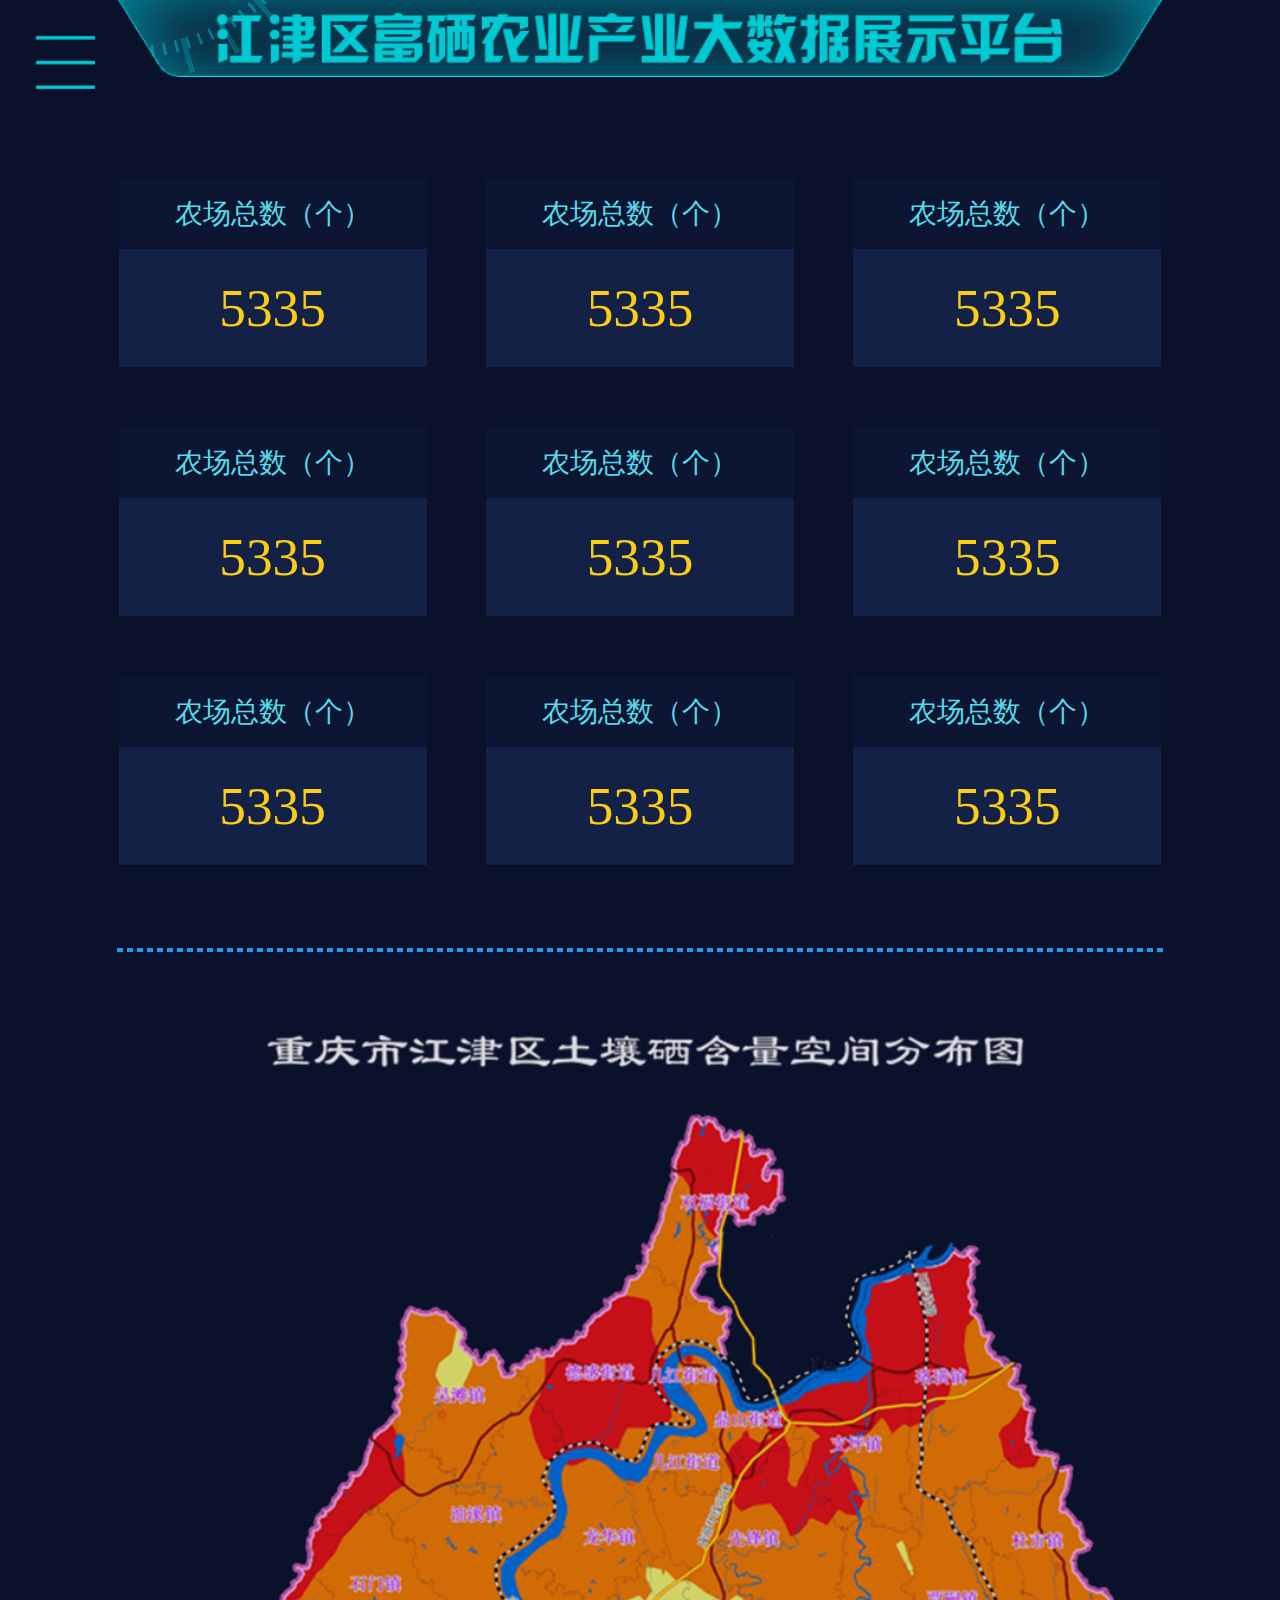
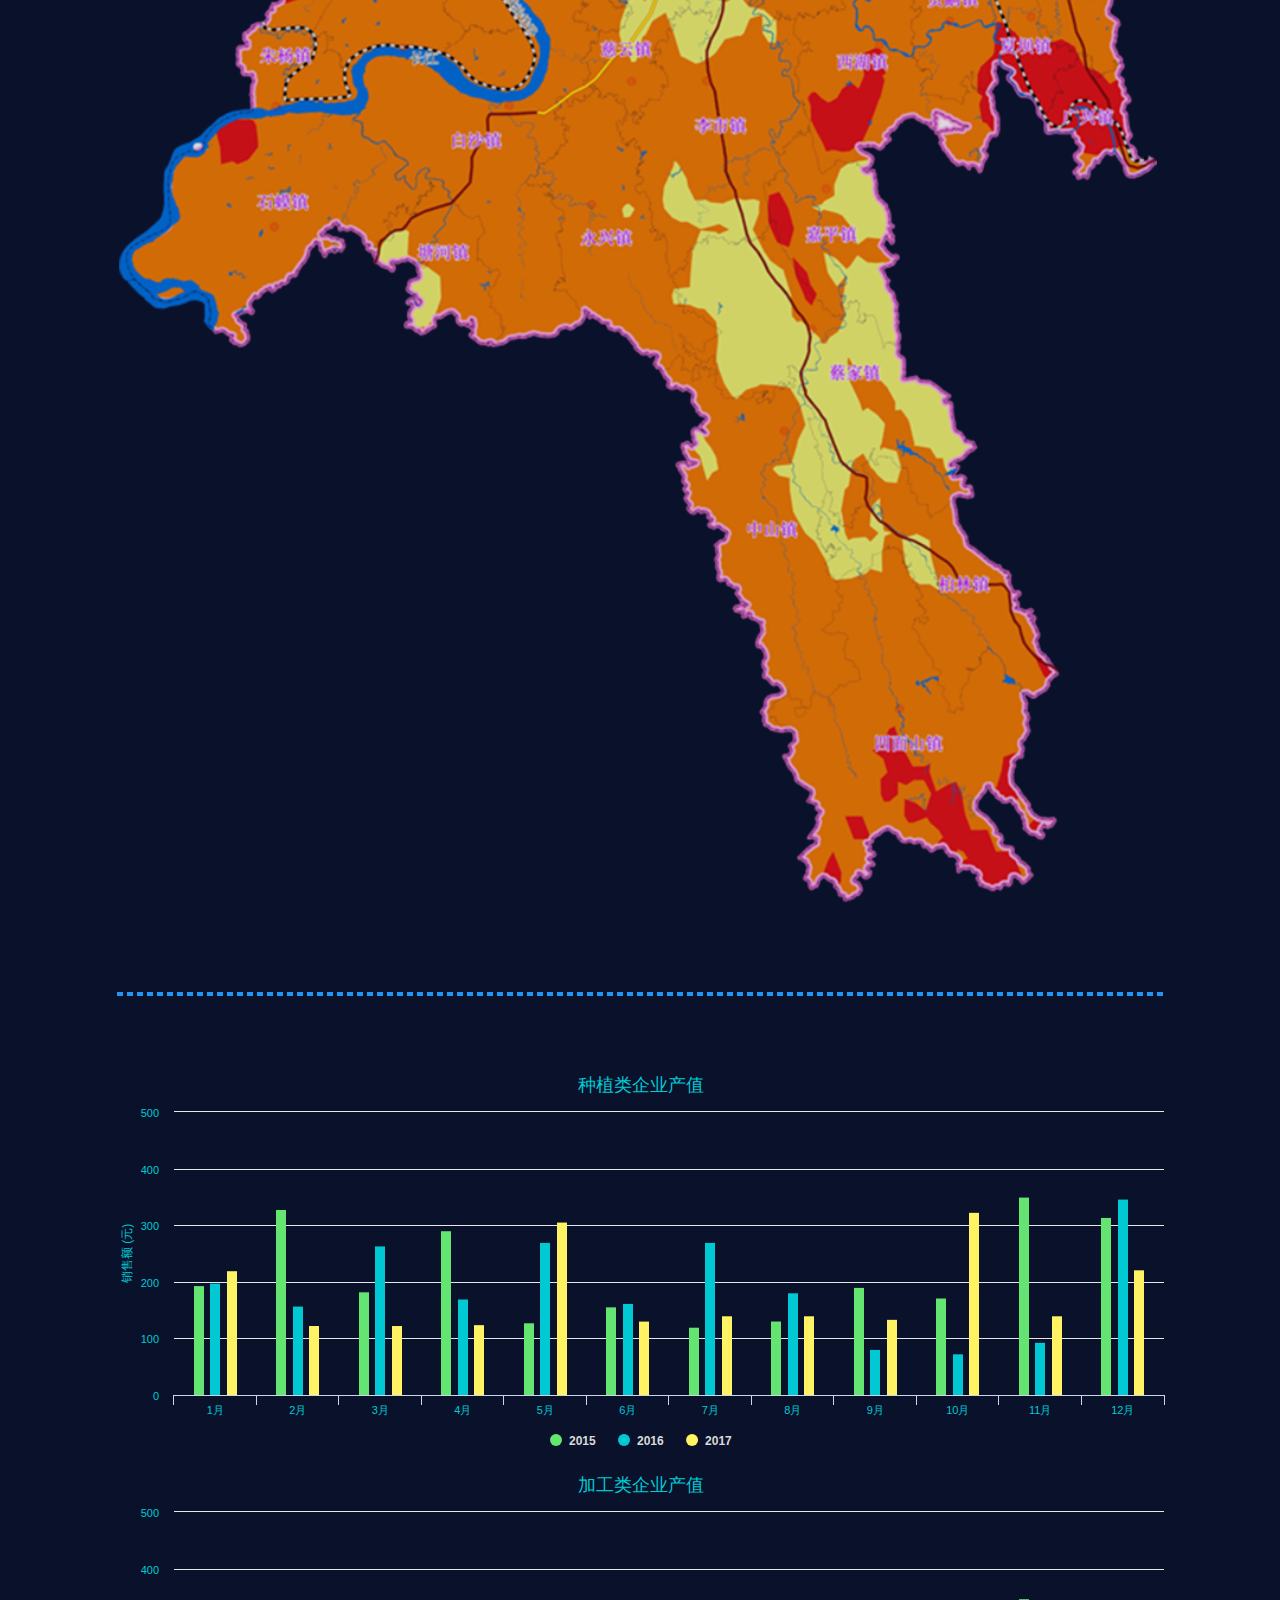
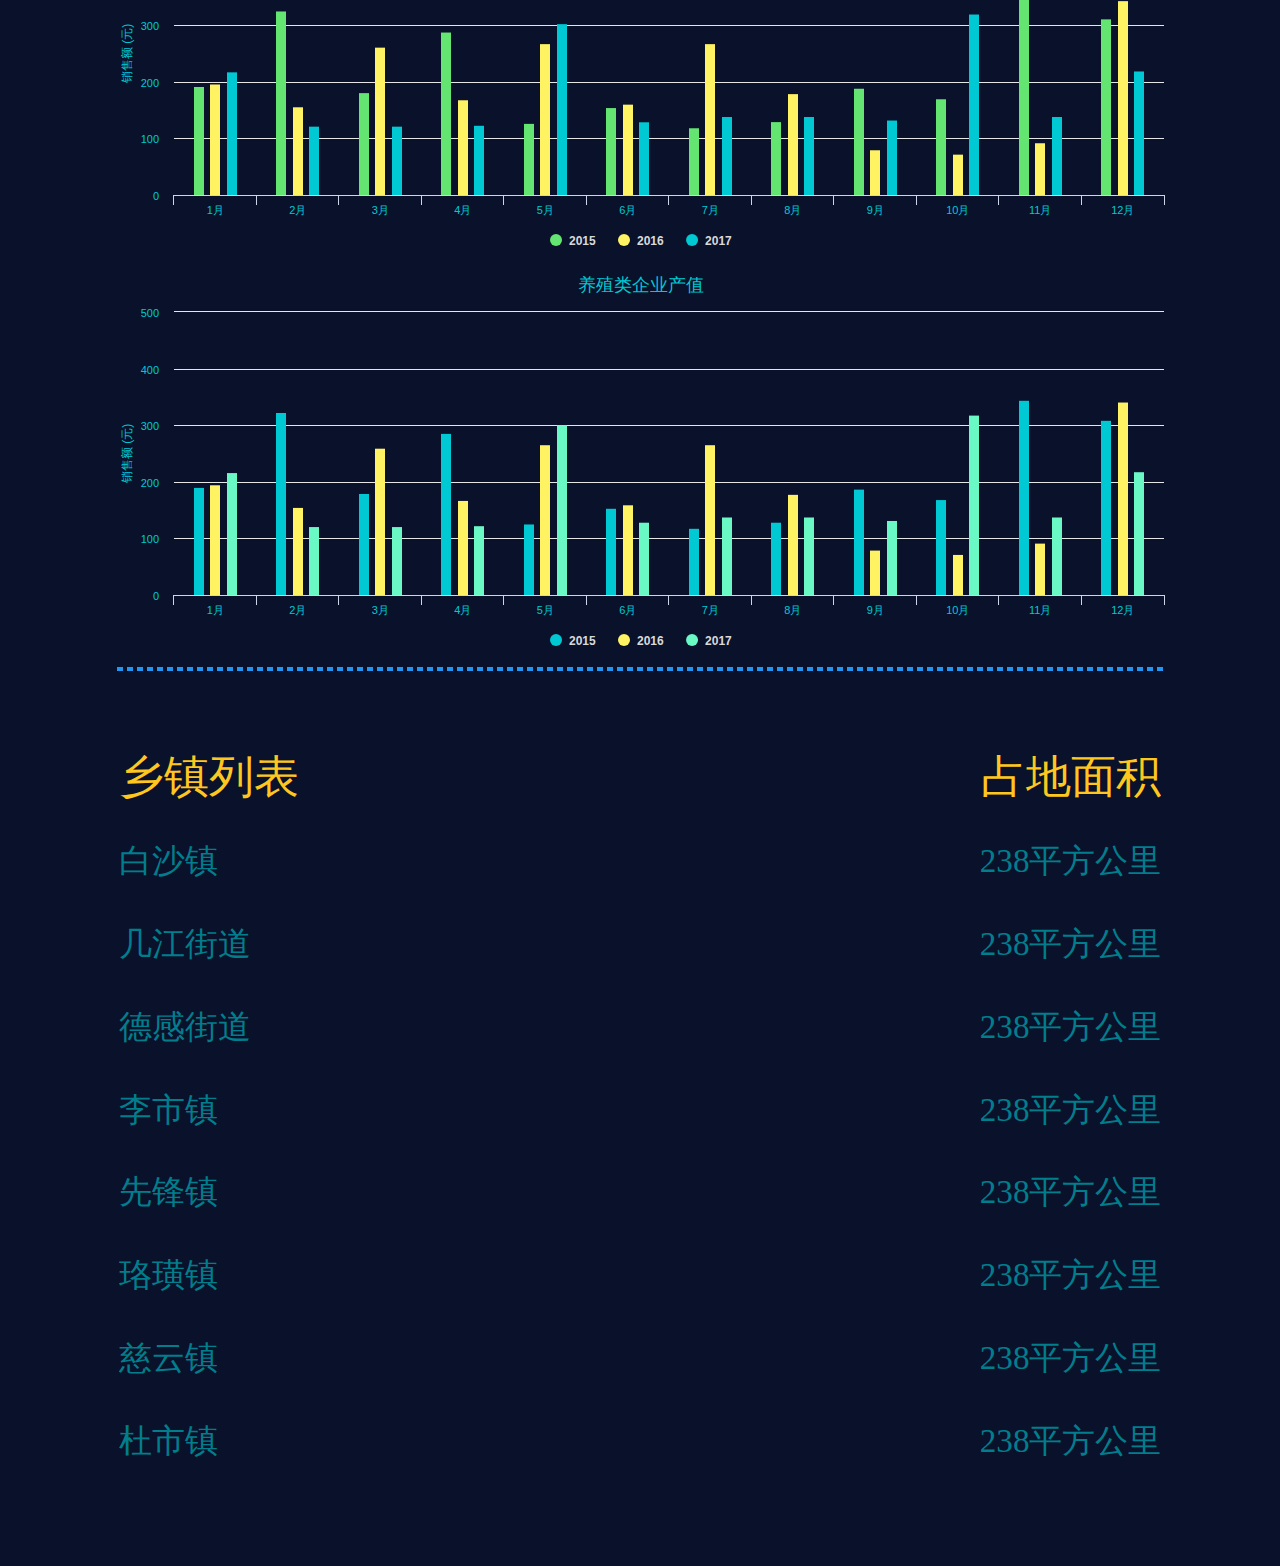
<file: index.html>
<!doctype html>
<html>
<head>
    <!--声明当前页面的编码集：charset=gbk,gb2312(中文编码)，utf-8国际编码-->
    <meta http-equiv="Content-Type" content="text/html; charset=utf-8">
    <!--当前页面的三要素-->
    <title>重庆江津区富硒数据展示平台-土壤硒含量富硒分布</title>
    <meta name="Keywords" content="">
    <meta name="Description" content="">
    <link href="css/main.css" rel="stylesheet">
    <!--css,js-->
    <style type="text/css">
        body{background:#0a112b;font-family:"Adobe 黑体";color:#fff;font-size:0.14rem;}
    </style>

</head>
<body>
<!--container start-->
<div class="container">
    <!--标题-->
    <div class="c_title">
        <img src="images/t_title.png" />
    </div>
    <!--选择按钮-->
    <div class="c_choose">
    <img src="images/t_choose.png" />
</div>
    <div class="c_nav">
        <ul>
            <li>
                <a href="index.html">富硒地图</a>
            </li>
            <li>
                <a href="i_pro.html">富硒产品</a>
            </li>
            <li>
                <a href="i_test.html">检测中心</a>
            </li>
        </ul>
    </div>
    <!--内容-->
    <div class="c_content">
        <ul>
            <li>
                <a class="cc_name">农场总数（个）</a>
                <a class="cc_count">5335</a>
            </li>
            <li>
                <a class="cc_name">农场总数（个）</a>
                <a class="cc_count">5335</a>
            </li>
            <li class="cc_mar">
                <a class="cc_name">农场总数（个）</a>
                <a class="cc_count">5335</a>
            </li>
            <li>
                <a class="cc_name">农场总数（个）</a>
                <a class="cc_count">5335</a>
            </li>
            <li>
                <a class="cc_name">农场总数（个）</a>
                <a class="cc_count">5335</a>
            </li>
            <li class="cc_mar">
                <a class="cc_name">农场总数（个）</a>
                <a class="cc_count">5335</a>
            </li>
            <li>
                <a class="cc_name">农场总数（个）</a>
                <a class="cc_count">5335</a>
            </li>
            <li>
                <a class="cc_name">农场总数（个）</a>
                <a class="cc_count">5335</a>
            </li>
            <li class="cc_mar">
                <a class="cc_name">农场总数（个）</a>
                <a class="cc_count">5335</a>
            </li>
            <div class="clear"></div>
        </ul>
    </div>
    <div class="c_line"></div>
    <!--富硒地图-->
    <div class="c_map">
        <img src="images/map.png" />
    </div>
    <div class="c_line"></div>
    <!--chart-->
    <div class="c_chart1 chart_mt" id="container1"></div>
    <div class="c_chart1" id="container2"></div>
    <div class="c_chart1" id="container3"></div>
    <div class="c_line"></div>
    <!--乡镇列表-->
    <div class="c_town">
        <div class="ct_title">
            <a class="ctt_name">乡镇列表</a>
            <a class="ctt_area">占地面积</a>
        </div>
        <div class="ct_list">
            <ul id="itemlist2">
                <li>
                    <a href="i_town.html" class="ctl_town">白沙镇</a>
                    <a class="ctl_num">238平方公里</a>
                </li>
                <li>
                    <a href="i_town.html" class="ctl_town">几江街道</a>
                    <a class="ctl_num">238平方公里</a>
                </li>
                <li>
                    <a href="i_town.html" class="ctl_town">德感街道</a>
                    <a class="ctl_num">238平方公里</a>
                </li>
                <li>
                    <a href="#" class="ctl_town">李市镇</a>
                    <a class="ctl_num">238平方公里</a>
                </li>
                <li>
                    <a href="#" class="ctl_town">先锋镇</a>
                    <a class="ctl_num">238平方公里</a>
                </li>
                <li>
                    <a href="#" class="ctl_town">珞璜镇</a>
                    <a class="ctl_num">238平方公里</a>
                </li>
                <li>
                    <a href="#" class="ctl_town">慈云镇</a>
                    <a class="ctl_num">238平方公里</a>
                </li>
                <li>
                    <a href="#" class="ctl_town">杜市镇</a>
                    <a class="ctl_num">238平方公里</a>
                </li>
            </ul>
        </div>
    </div>
</div>
<!--end container-->

<!--js-start-->
<script type="text/javascript" src="js/adaptive.js"></script>
<script type="text/javascript" src="js/jquery.js"></script>
<script type="text/javascript" src="js/highcharts.js"></script>
<script type="text/javascript" src="js/highcharts-3d.js"></script>
<script type="text/javascript" src="js/chart.js"></script>
<script type="text/javascript" src="js/time.js" ></script>
<script type="text/javascript" src="http://api.map.baidu.com/api?v=2.0&ak=QdkKiyNTGDK4kGu2ACXFhwFI"></script>
<script type="text/javascript" src="js/qyfb_map.js" ></script>
<script type="text/javascript" src="js/texticonoverlay.js"></script>
<script type="text/javascript" src="js/maplib.js"></script>
<script type="text/javascript" src="js/profb_map.js"></script>
<script type="text/javascript">
    $(document).ready(function(){
        var speed = 200;//动画速度
        $(".c_choose").click(function(event){//绑定事件处理
            event.stopPropagation();
            var offset = $(event.target).offset();//取消事件冒泡
            $(".c_nav").show();//动画显示
        });
       $(document).click(function(event) { $(".c_nav").hide(speed) });//单击空白区域隐藏

    });

</script>
<!--js-end-->
</body>
</html>
</file>
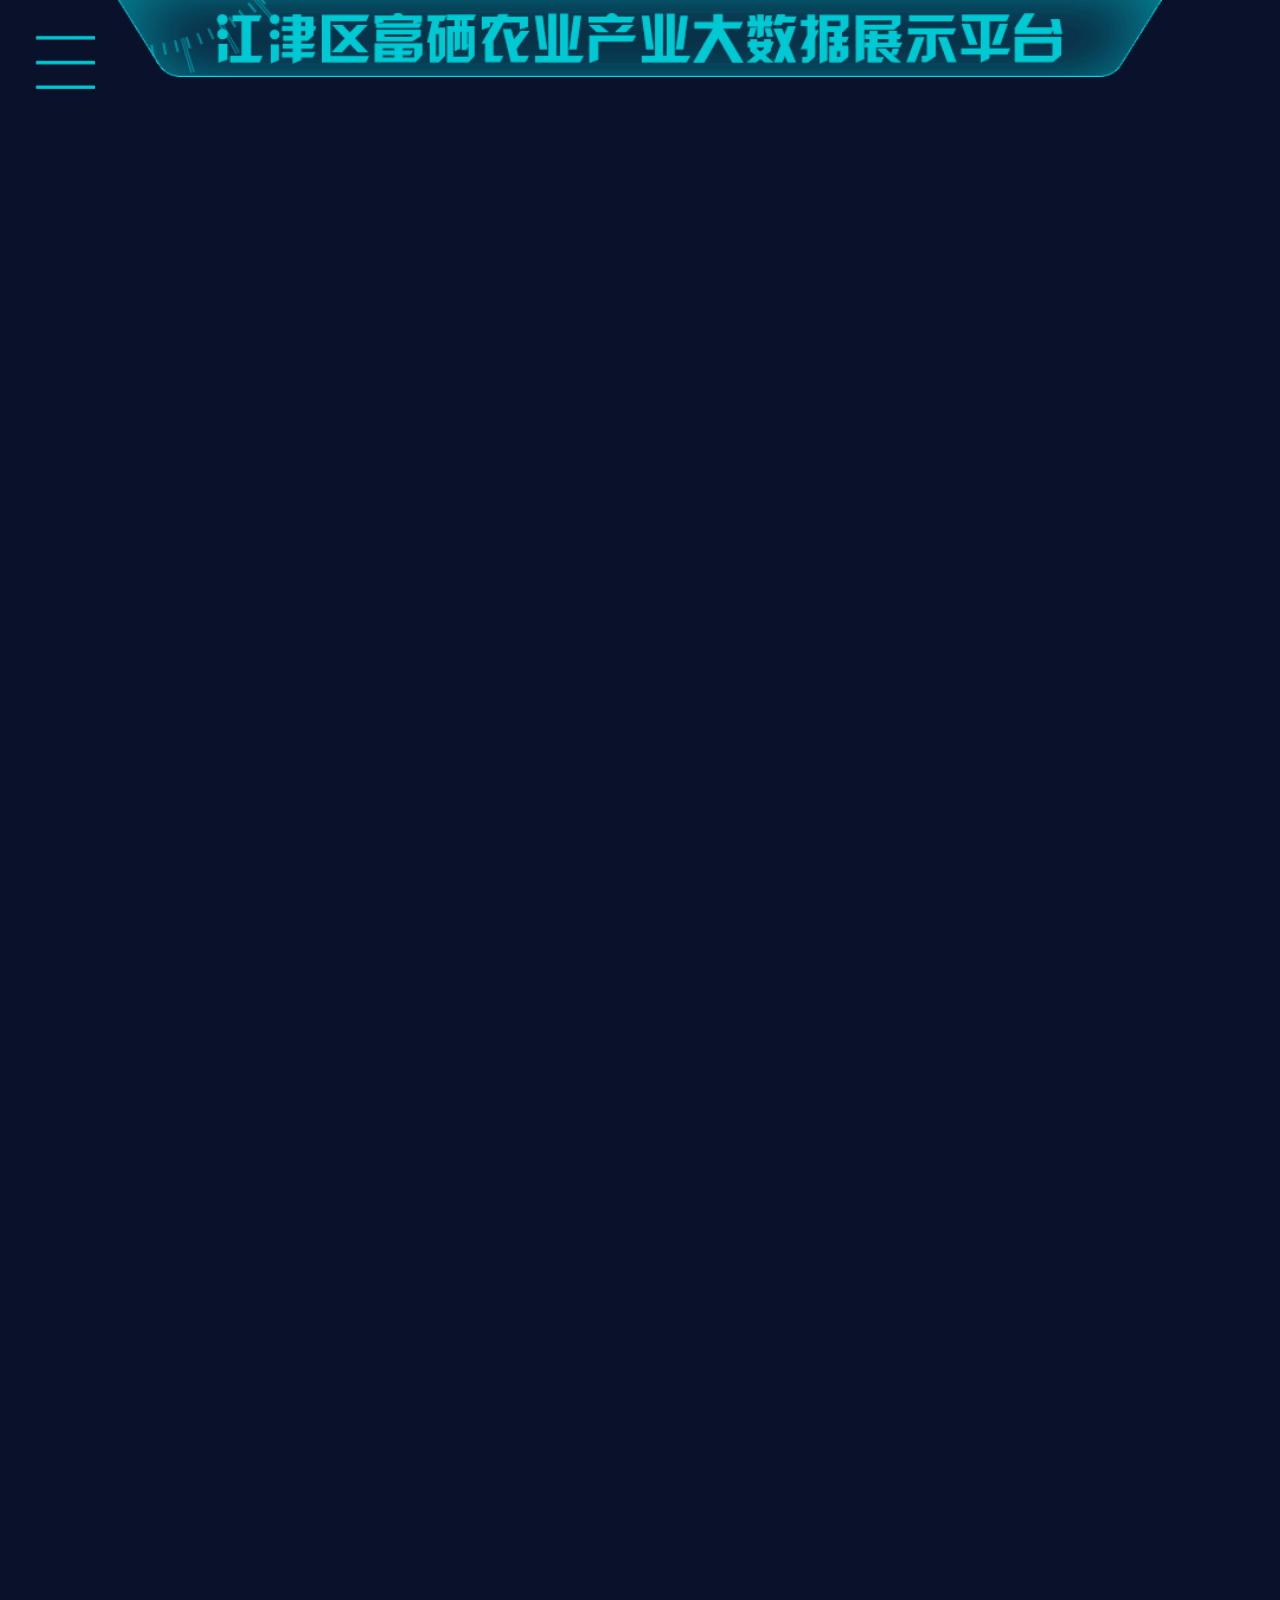
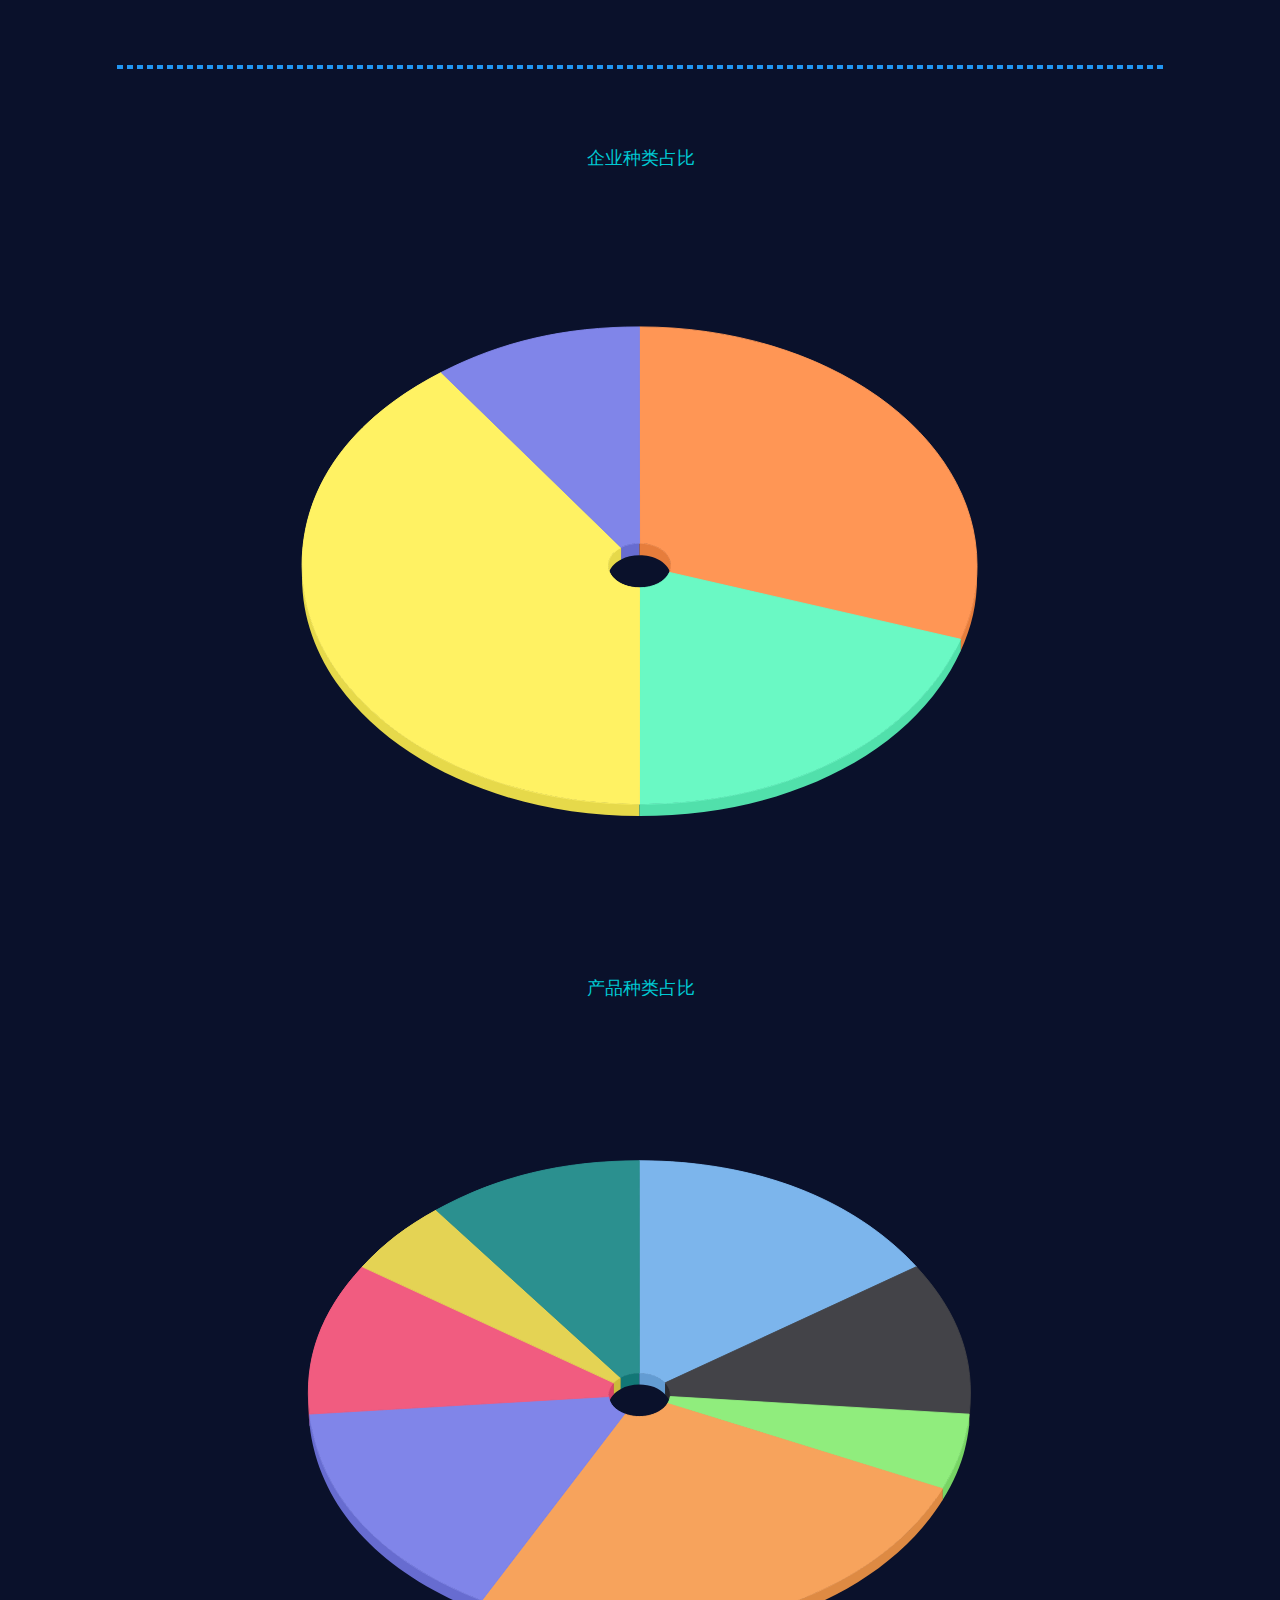
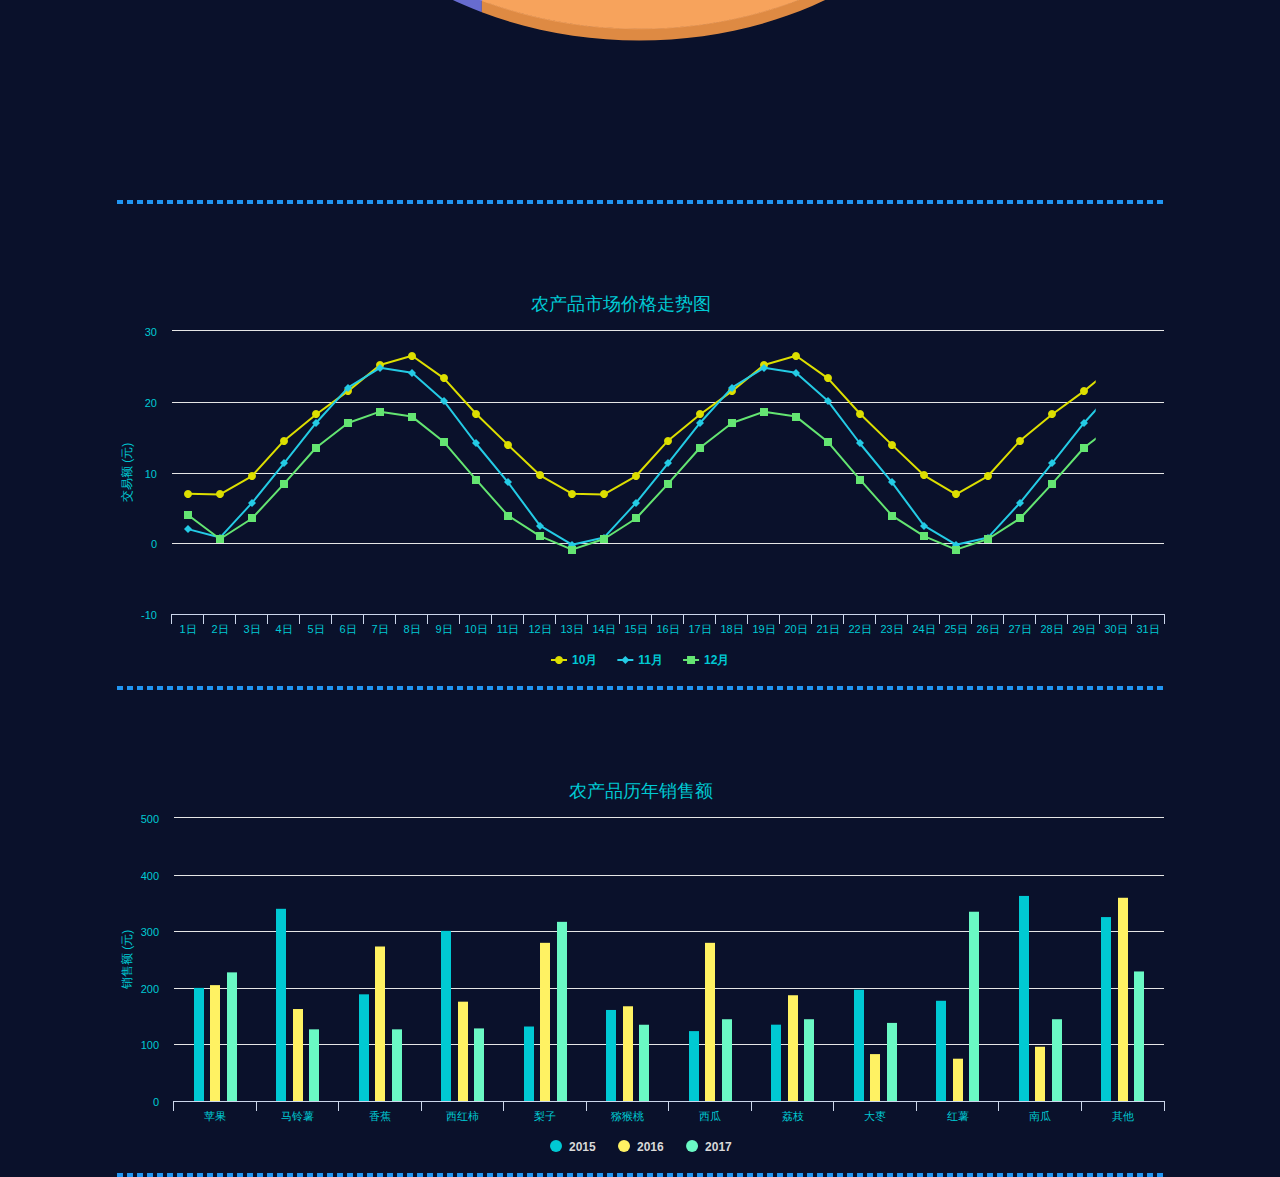
<file: i_pro.html>
<!doctype html>
<html>
<head>
    <!--声明当前页面的编码集：charset=gbk,gb2312(中文编码)，utf-8国际编码-->
    <meta http-equiv="Content-Type" content="text/html; charset=utf-8">
    <!--当前页面的三要素-->
    <title>重庆江津区富硒数据展示平台-土壤硒含量富硒分布</title>
    <meta name="Keywords" content="">
    <meta name="Description" content="">
    <link href="css/main.css" rel="stylesheet">
    <!--css,js-->
    <style type="text/css">
        body{background:#0a112b;font-family:"Adobe 黑体";color:#fff;font-size:0.14rem;}
    </style>

</head>
<body>
<!--container start-->
<div class="container">
    <!--标题-->
    <div class="c_title">
        <img src="images/t_title.png" />
    </div>
    <!--选择按钮-->
    <div class="c_choose">
        <img src="images/t_choose.png" />
    </div>
    <div class="c_nav">
        <ul>
            <li>
                <a href="index.html">富硒地图</a>
            </li>
            <li>
                <a href="i_pro.html">富硒产品</a>
            </li>
            <li>
                <a href="i_test.html">检测中心</a>
            </li>
        </ul>
    </div>
    <!--map-->
    <div class="c_map1">
        <a id="company_map"></a>
    </div>
    <div class="c_map1">
        <a id="product_map"></a>
    </div>

    <div class="c_line"></div>
    <!--chart-->
    <div class="c_chart1 chart_mt chart_mt1" id="container4"></div>
    <div class="c_chart1 chart_mt1" id="container5"></div>
    <div class="c_line"></div>
    <div class="c_chart1 c2" id="container6"></div>
    <div class="c_line"></div>
    <div class="c_chart1 c2" id="container7"></div>
    <div class="c_line"></div>

</div>
<!--end container-->

<!--js-start-->
<script type="text/javascript" src="js/adaptive.js"></script>
<script type="text/javascript" src="js/jquery.js"></script>
<script type="text/javascript" src="js/highcharts.js"></script>
<script type="text/javascript" src="js/highcharts-3d.js"></script>
<script type="text/javascript" src="js/chart.js"></script>
<script type="text/javascript" src="js/time.js" ></script>
<script type="text/javascript" src="http://api.map.baidu.com/api?v=2.0&ak=QdkKiyNTGDK4kGu2ACXFhwFI"></script>
<script type="text/javascript" src="js/qyfb_map.js" ></script>
<script type="text/javascript" src="js/texticonoverlay.js"></script>
<script type="text/javascript" src="js/maplib.js"></script>
<script type="text/javascript" src="js/profb_map.js"></script>
<script type="text/javascript">
    $(document).ready(function(){
        var speed = 200;//动画速度
        $(".c_choose").click(function(event){//绑定事件处理
            event.stopPropagation();
            var offset = $(event.target).offset();//取消事件冒泡
            $(".c_nav").show();//动画显示
        });
        $(document).click(function(event) { $(".c_nav").hide(speed) });//单击空白区域隐藏

    });

</script>
<!--js-end-->
</body>
</html>
</file>
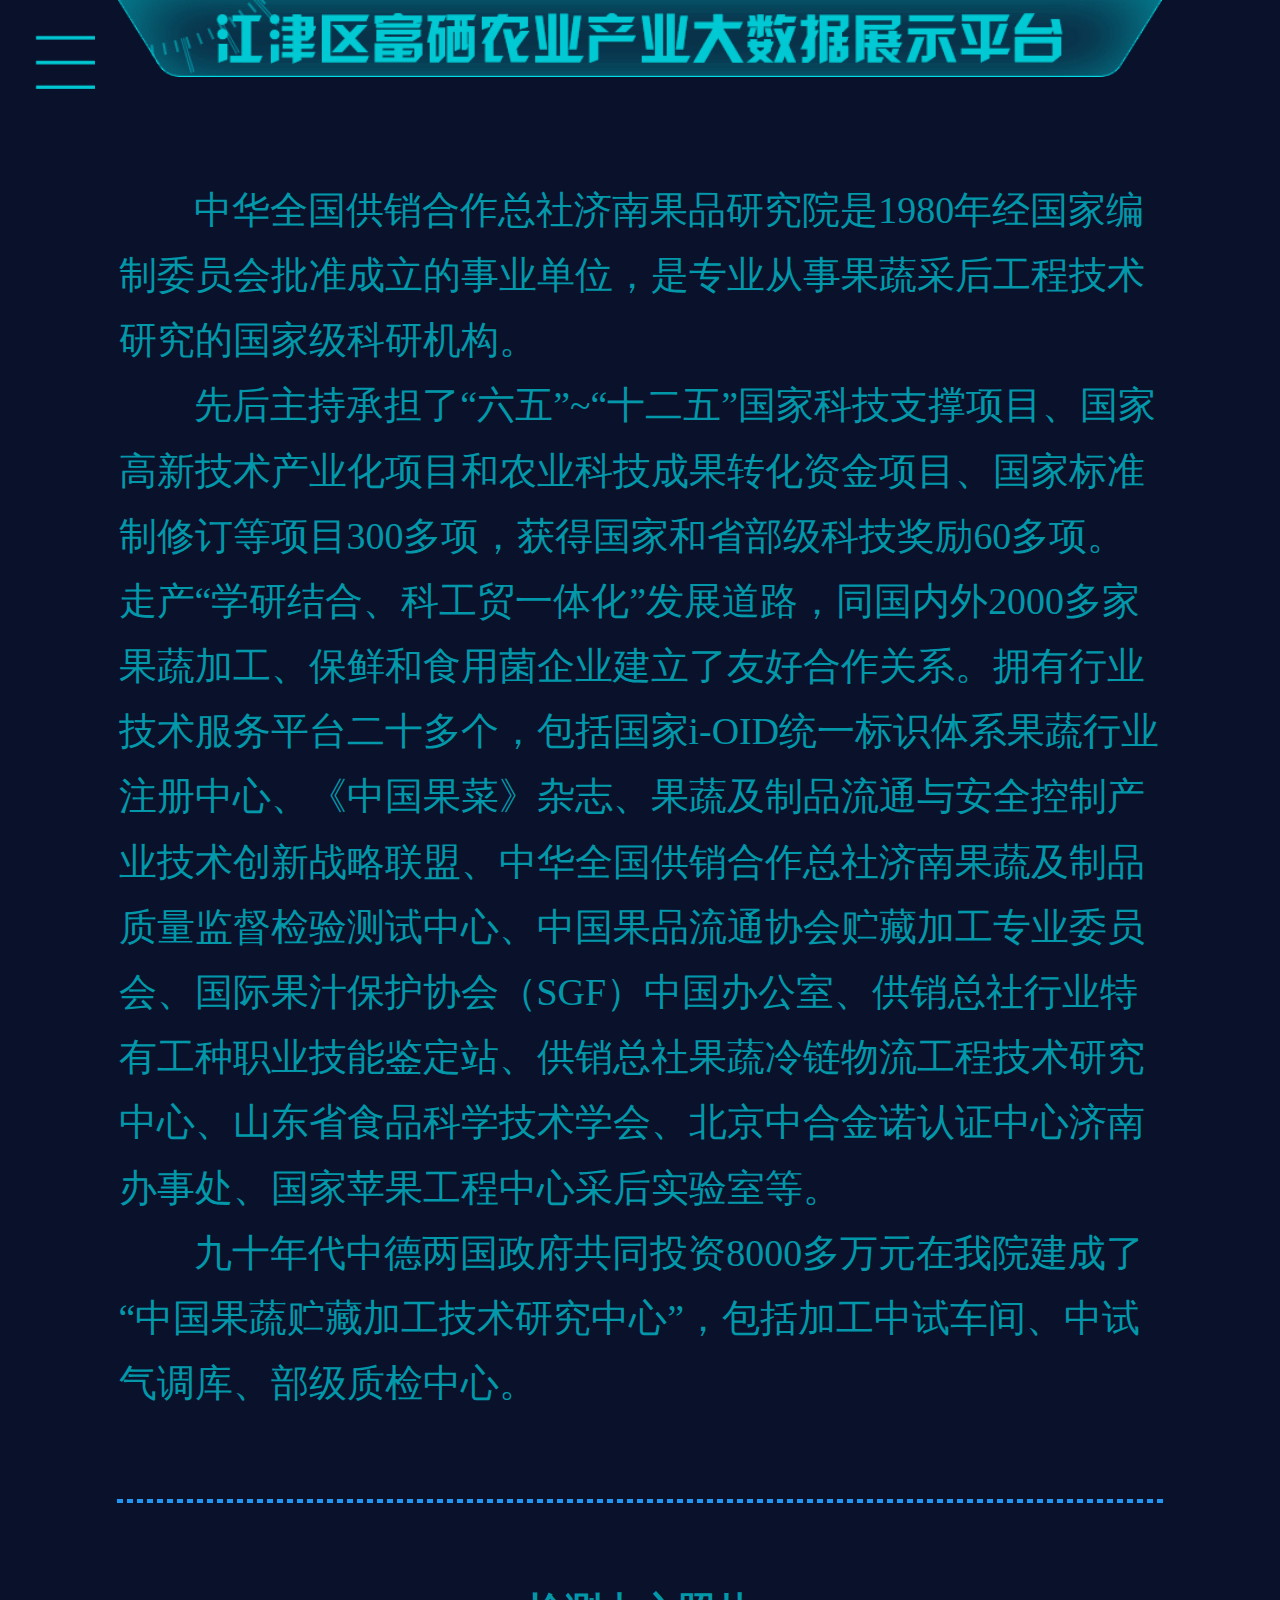
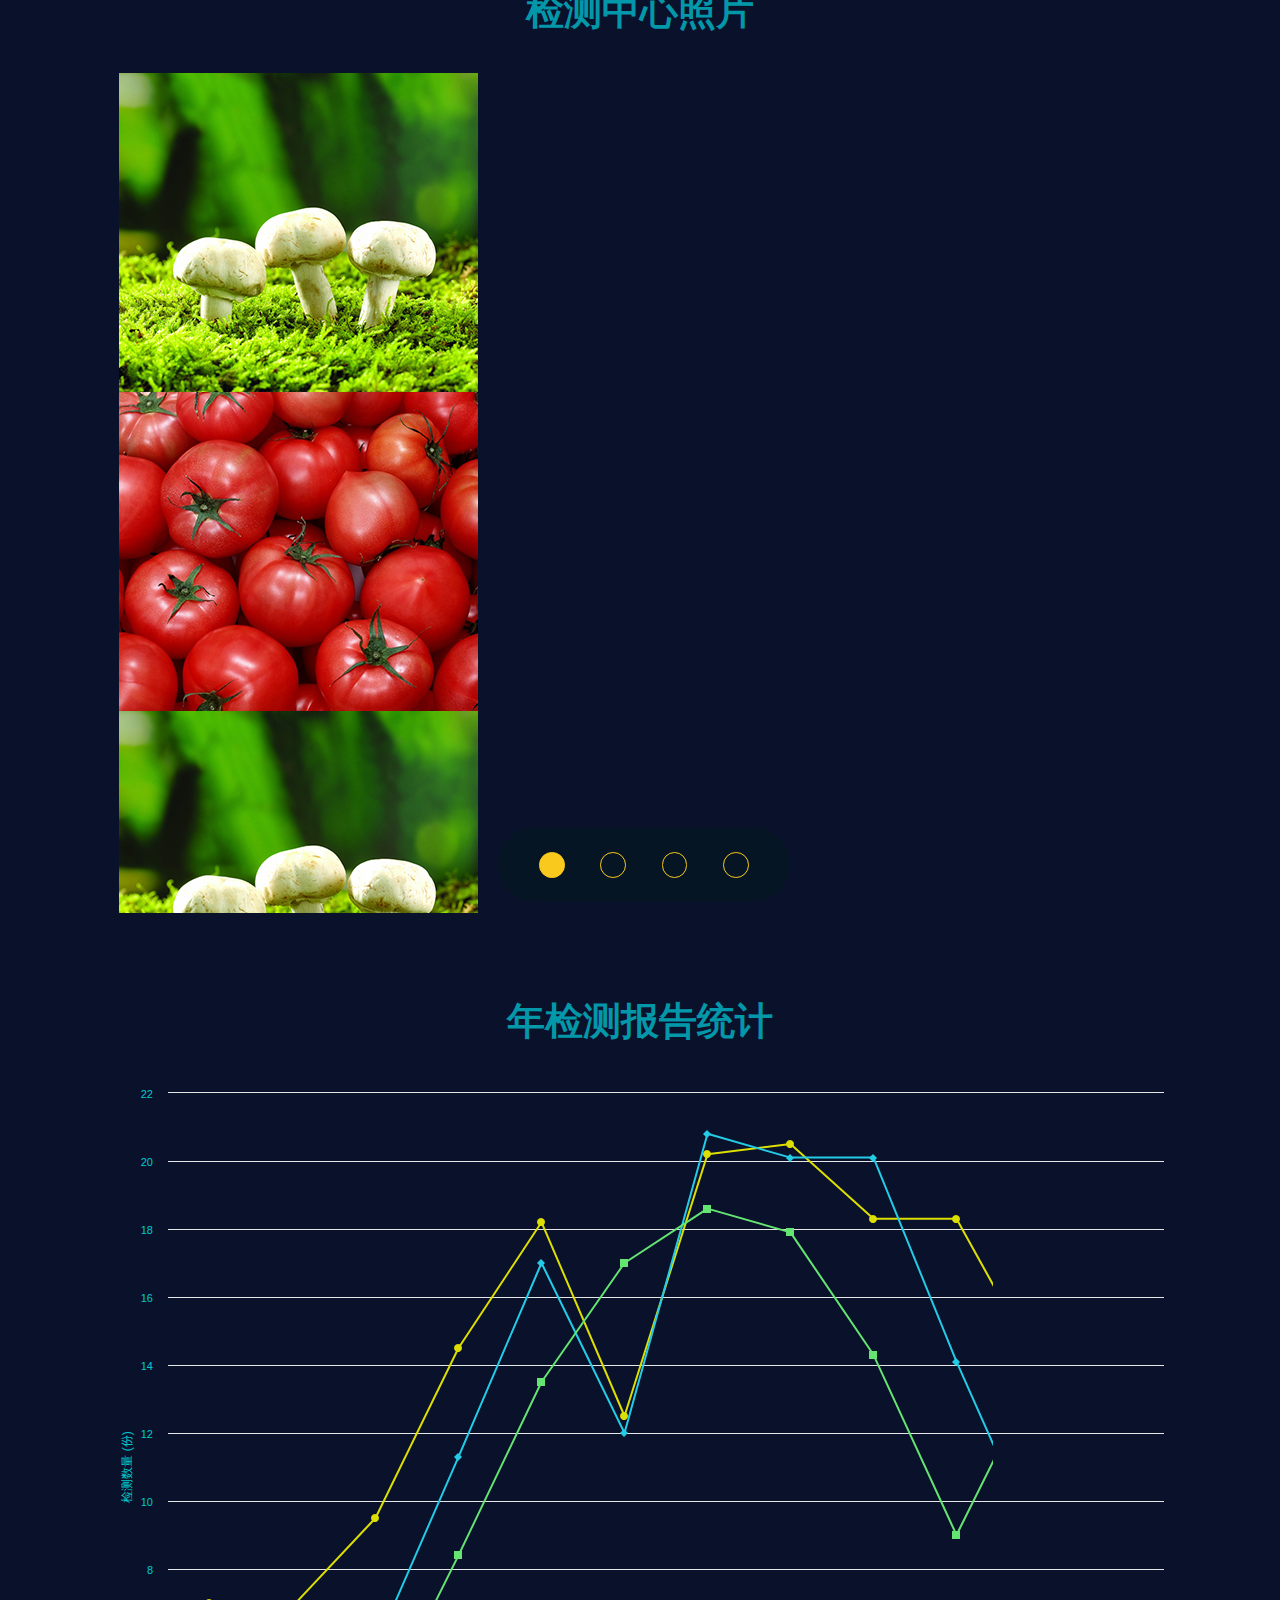
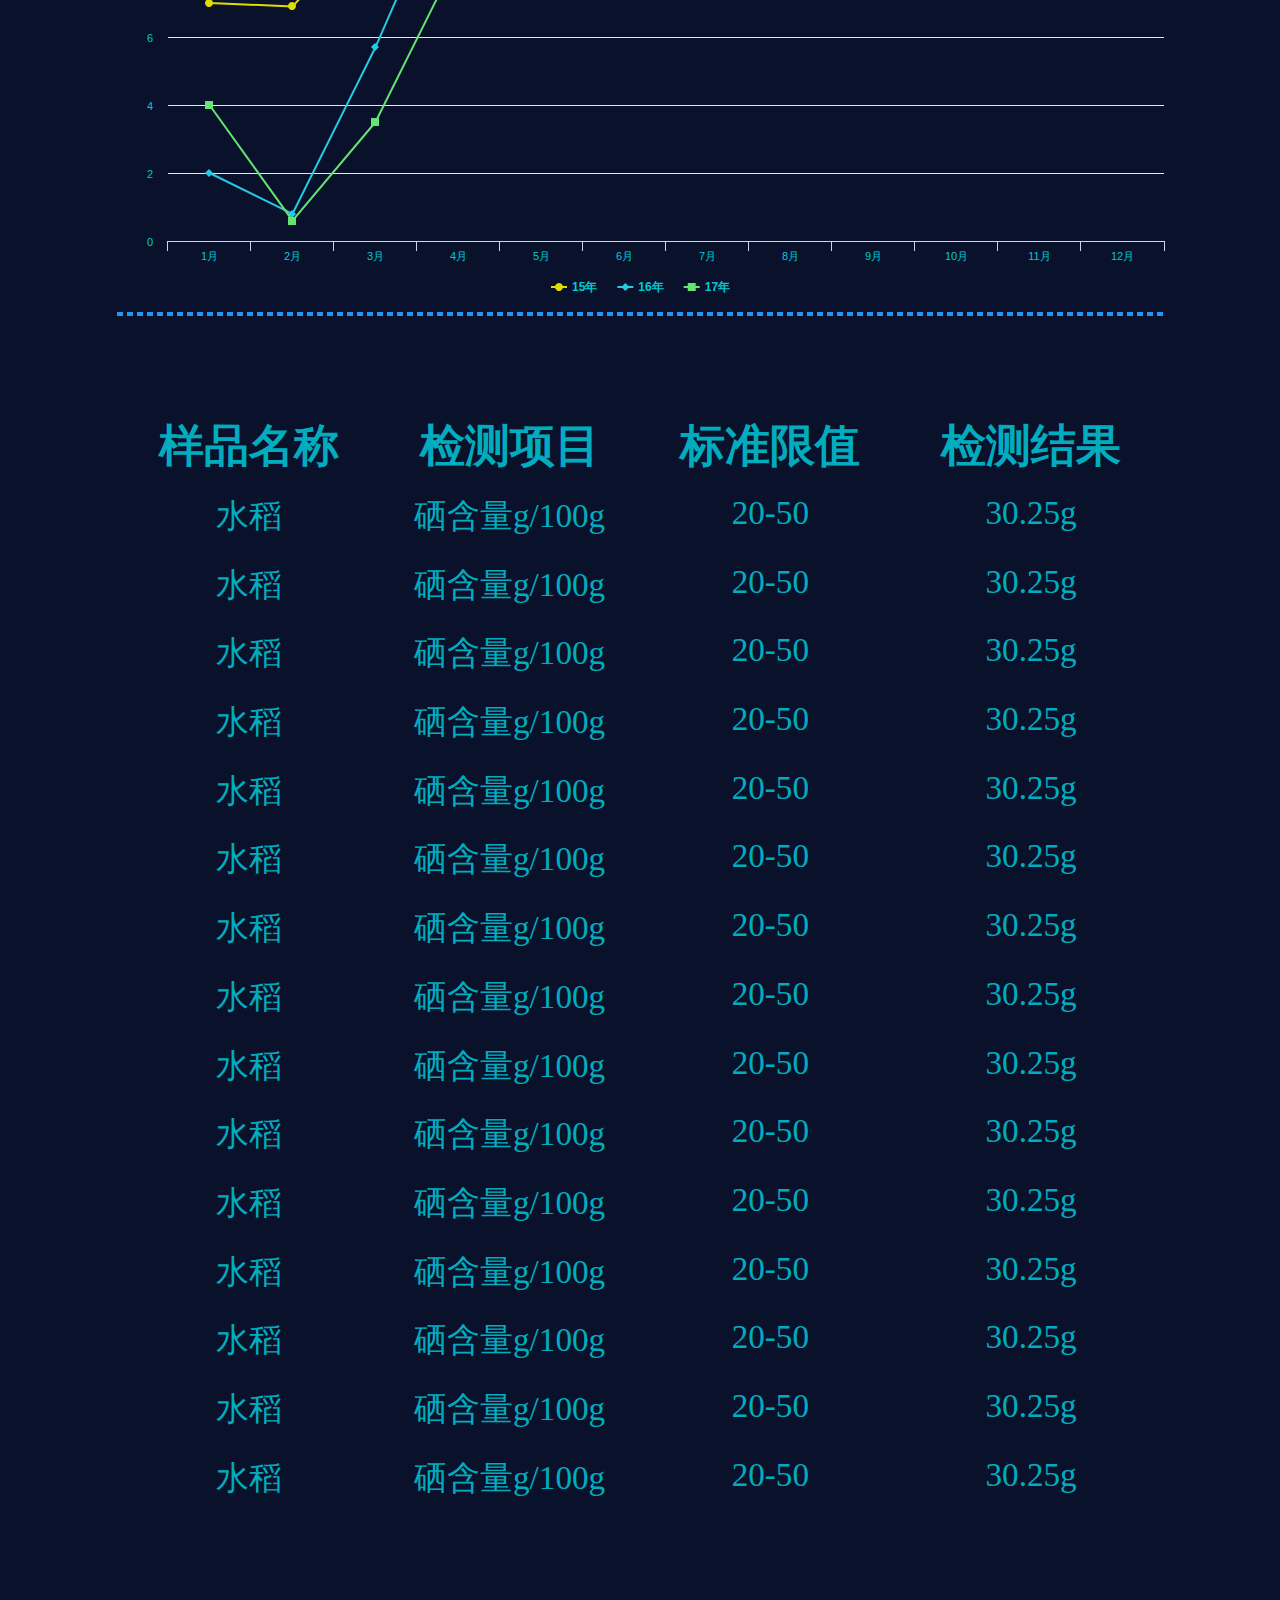
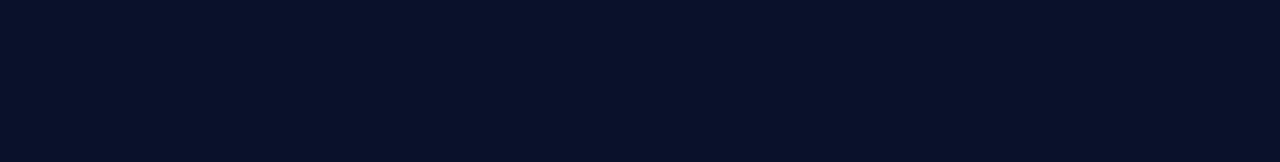
<file: i_test.html>
<!doctype html>
<html>
<head>
    <!--声明当前页面的编码集：charset=gbk,gb2312(中文编码)，utf-8国际编码-->
    <meta http-equiv="Content-Type" content="text/html; charset=utf-8">
    <!--当前页面的三要素-->
    <title>重庆江津区富硒数据展示平台-检测中心</title>
    <meta name="Keywords" content="">
    <meta name="Description" content="">
    <link href="css/main.css" rel="stylesheet">
    <!--css,js-->
    <style type="text/css">
        body{background:#0a112b;font-family:"Adobe 黑体";color:#fff;font-size:0.14rem;}
    </style>

</head>
<body>
<!--container start-->
<div class="container">
    <!--标题-->
    <div class="c_title">
        <img src="images/t_title.png" />
    </div>
    <!--选择按钮-->
    <div class="c_choose">
        <img src="images/t_choose.png" />
    </div>
    <div class="c_nav">
        <ul>
            <li>
                <a href="index.html">富硒地图</a>
            </li>
            <li>
                <a href="i_pro.html">富硒产品</a>
            </li>
            <li>
                <a href="i_test.html">检测中心</a>
            </li>
        </ul>
    </div>
    <!--检测中心介绍-->
    <div class="c_intro">
        <p>中华全国供销合作总社济南果品研究院是1980年经国家编制委员会批准成立的事业单位，是专业从事果蔬采后工程技术研究的国家级科研机构。</p>
        <p>先后主持承担了“六五”~“十二五”国家科技支撑项目、国家高新技术产业化项目和农业科技成果转化资金项目、国家标准制修订等项目300多项，获得国家和省部级科技奖励60多项。走产“学研结合、科工贸一体化”发展道路，同国内外2000多家果蔬加工、保鲜和食用菌企业建立了友好合作关系。拥有行业技术服务平台二十多个，包括国家i-OID统一标识体系果蔬行业注册中心、《中国果菜》杂志、果蔬及制品流通与安全控制产业技术创新战略联盟、中华全国供销合作总社济南果蔬及制品质量监督检验测试中心、中国果品流通协会贮藏加工专业委员会、国际果汁保护协会（SGF）中国办公室、供销总社行业特有工种职业技能鉴定站、供销总社果蔬冷链物流工程技术研究中心、山东省食品科学技术学会、北京中合金诺认证中心济南办事处、国家苹果工程中心采后实验室等。</p>
        <p>九十年代中德两国政府共同投资8000多万元在我院建成了“中国果蔬贮藏加工技术研究中心”，包括加工中试车间、中试气调库、部级质检中心。</p>
    </div>

    <div class="c_line"></div>
    <div class="c_tpic">
        <h3>检测中心照片</h3>
        <p>
            <img src="images/pic1.png" />
        </p>
        <p>
            <img src="images/pic2.png" />
        </p>
        <p>
            <img src="images/pic1.png" />
        </p>
        <p>
            <img src="images/pic2.png" />
        </p>
        <ul>
            <li class="pb_focus"></li>
            <li></li>
            <li></li>
            <li></li>
        </ul>
    </div>
    <!--chart-->
    <div class="c_ttitle">年检测报告统计</div>
    <div class="c_chart1 chart_mt1" id="container8"></div>
    <div class="c_line"></div>
    <div class="tr_down">
        <div class="trd_title">
            <a>样品名称</a>
            <a>检测项目</a>
            <a>标准限值</a>
            <a>检测结果</a>
        </div>
        <div class="trd_list">
            <ul id="itemlist0">
                <li>
                    <a>水稻</a>
                    <a>硒含量g/100g</a>
                    <a>20-50</a>
                    <a>30.25g</a>
                    <div class="clear"></div>
                </li>
                <li>
                    <a>水稻</a>
                    <a>硒含量g/100g</a>
                    <a>20-50</a>
                    <a>30.25g</a>
                    <div class="clear"></div>
                </li>
                <li>
                    <a>水稻</a>
                    <a>硒含量g/100g</a>
                    <a>20-50</a>
                    <a>30.25g</a>
                    <div class="clear"></div>
                </li>
                <li>
                    <a>水稻</a>
                    <a>硒含量g/100g</a>
                    <a>20-50</a>
                    <a>30.25g</a>
                    <div class="clear"></div>
                </li>
                <li>
                    <a>水稻</a>
                    <a>硒含量g/100g</a>
                    <a>20-50</a>
                    <a>30.25g</a>
                    <div class="clear"></div>
                </li>
                <li>
                    <a>水稻</a>
                    <a>硒含量g/100g</a>
                    <a>20-50</a>
                    <a>30.25g</a>
                    <div class="clear"></div>
                </li>
                <li>
                    <a>水稻</a>
                    <a>硒含量g/100g</a>
                    <a>20-50</a>
                    <a>30.25g</a>
                    <div class="clear"></div>
                </li>
                <li>
                    <a>水稻</a>
                    <a>硒含量g/100g</a>
                    <a>20-50</a>
                    <a>30.25g</a>
                    <div class="clear"></div>
                </li>
                <li>
                    <a>水稻</a>
                    <a>硒含量g/100g</a>
                    <a>20-50</a>
                    <a>30.25g</a>
                    <div class="clear"></div>
                </li>
                <li>
                    <a>水稻</a>
                    <a>硒含量g/100g</a>
                    <a>20-50</a>
                    <a>30.25g</a>
                    <div class="clear"></div>
                </li>
                <li>
                    <a>水稻</a>
                    <a>硒含量g/100g</a>
                    <a>20-50</a>
                    <a>30.25g</a>
                    <div class="clear"></div>
                </li>
                <li>
                    <a>水稻</a>
                    <a>硒含量g/100g</a>
                    <a>20-50</a>
                    <a>30.25g</a>
                    <div class="clear"></div>
                </li>
                <li>
                    <a>水稻</a>
                    <a>硒含量g/100g</a>
                    <a>20-50</a>
                    <a>30.25g</a>
                    <div class="clear"></div>
                </li>
                <li>
                    <a>水稻</a>
                    <a>硒含量g/100g</a>
                    <a>20-50</a>
                    <a>30.25g</a>
                    <div class="clear"></div>
                </li>
                <li>
                    <a>水稻</a>
                    <a>硒含量g/100g</a>
                    <a>20-50</a>
                    <a>30.25g</a>
                    <div class="clear"></div>
                </li>
            </ul>
        </div>
    </div>

</div>
<!--end container-->

<!--js-start-->
<script type="text/javascript" src="js/adaptive.js"></script>
<script type="text/javascript" src="js/jquery.js"></script>
<script type="text/javascript" src="js/highcharts.js"></script>
<script type="text/javascript" src="js/highcharts-3d.js"></script>
<script type="text/javascript" src="js/chart.js"></script>
<script type="text/javascript" src="js/time.js" ></script>
<script type="text/javascript" src="http://api.map.baidu.com/api?v=2.0&ak=QdkKiyNTGDK4kGu2ACXFhwFI"></script>
<script type="text/javascript" src="js/qyfb_map.js" ></script>
<script type="text/javascript" src="js/texticonoverlay.js"></script>
<script type="text/javascript" src="js/maplib.js"></script>
<script type="text/javascript" src="js/profb_map.js"></script>
<script type="text/javascript" src="js/testcenter.js"></script>
<script type="text/javascript">
    $(document).ready(function(){
        var speed = 200;//动画速度
        $(".c_choose").click(function(event){//绑定事件处理
            event.stopPropagation();
            var offset = $(event.target).offset();//取消事件冒泡
            $(".c_nav").show();//动画显示
        });
        $(document).click(function(event) { $(".c_nav").hide(speed) });//单击空白区域隐藏

    });

</script>
<!--js-end-->
</body>
</html>
</file>
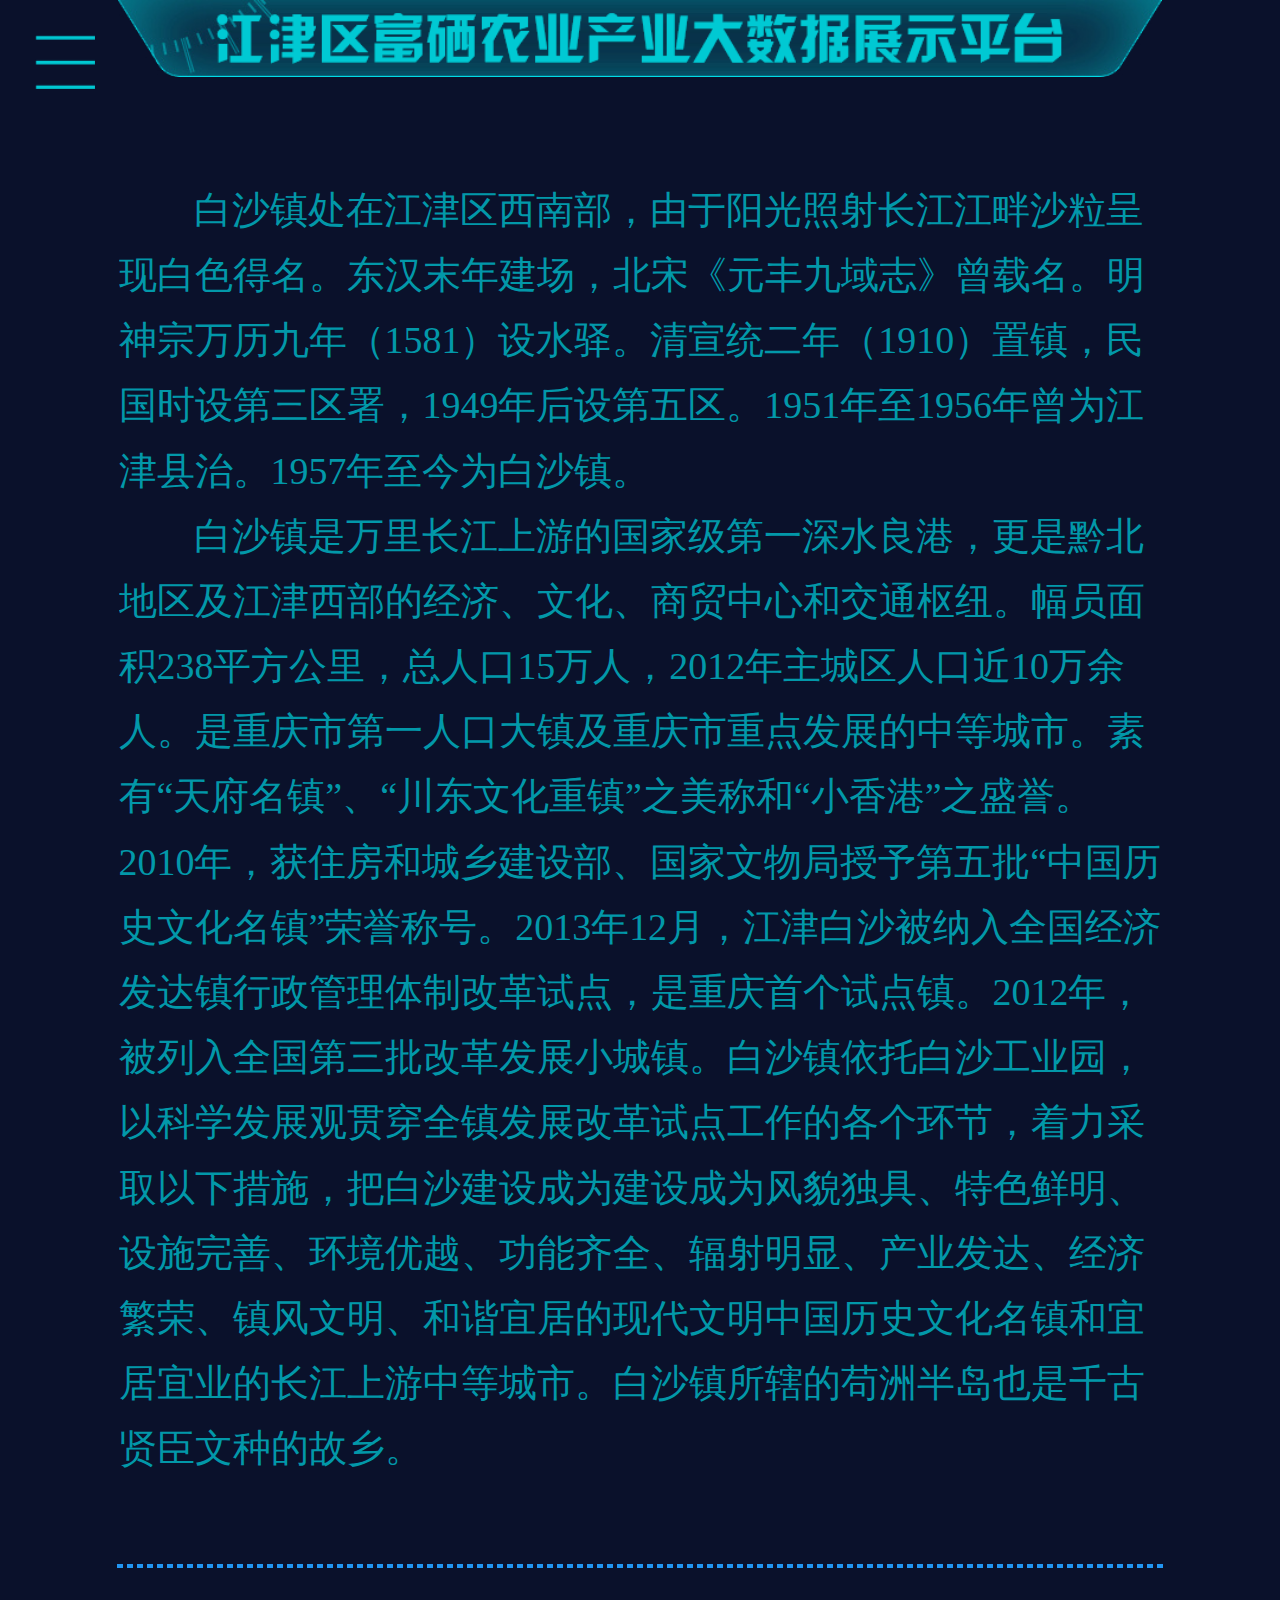
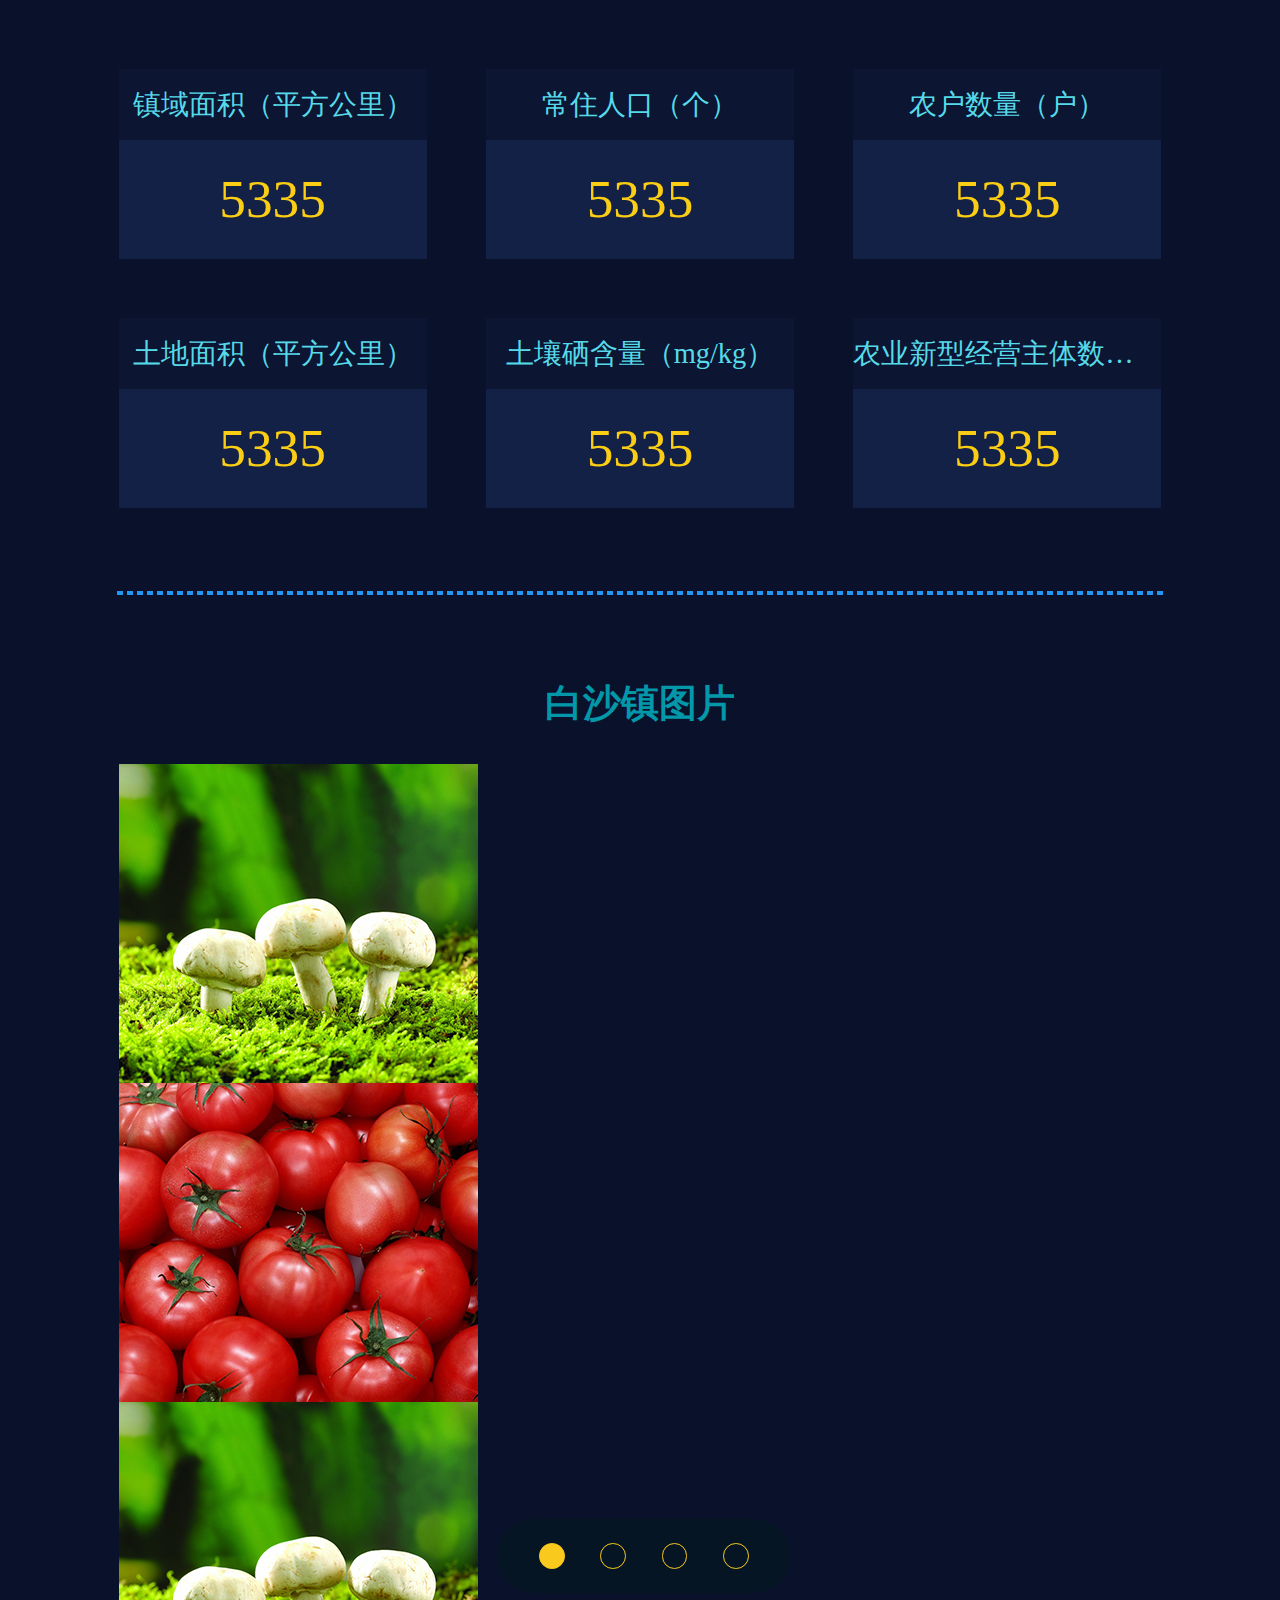
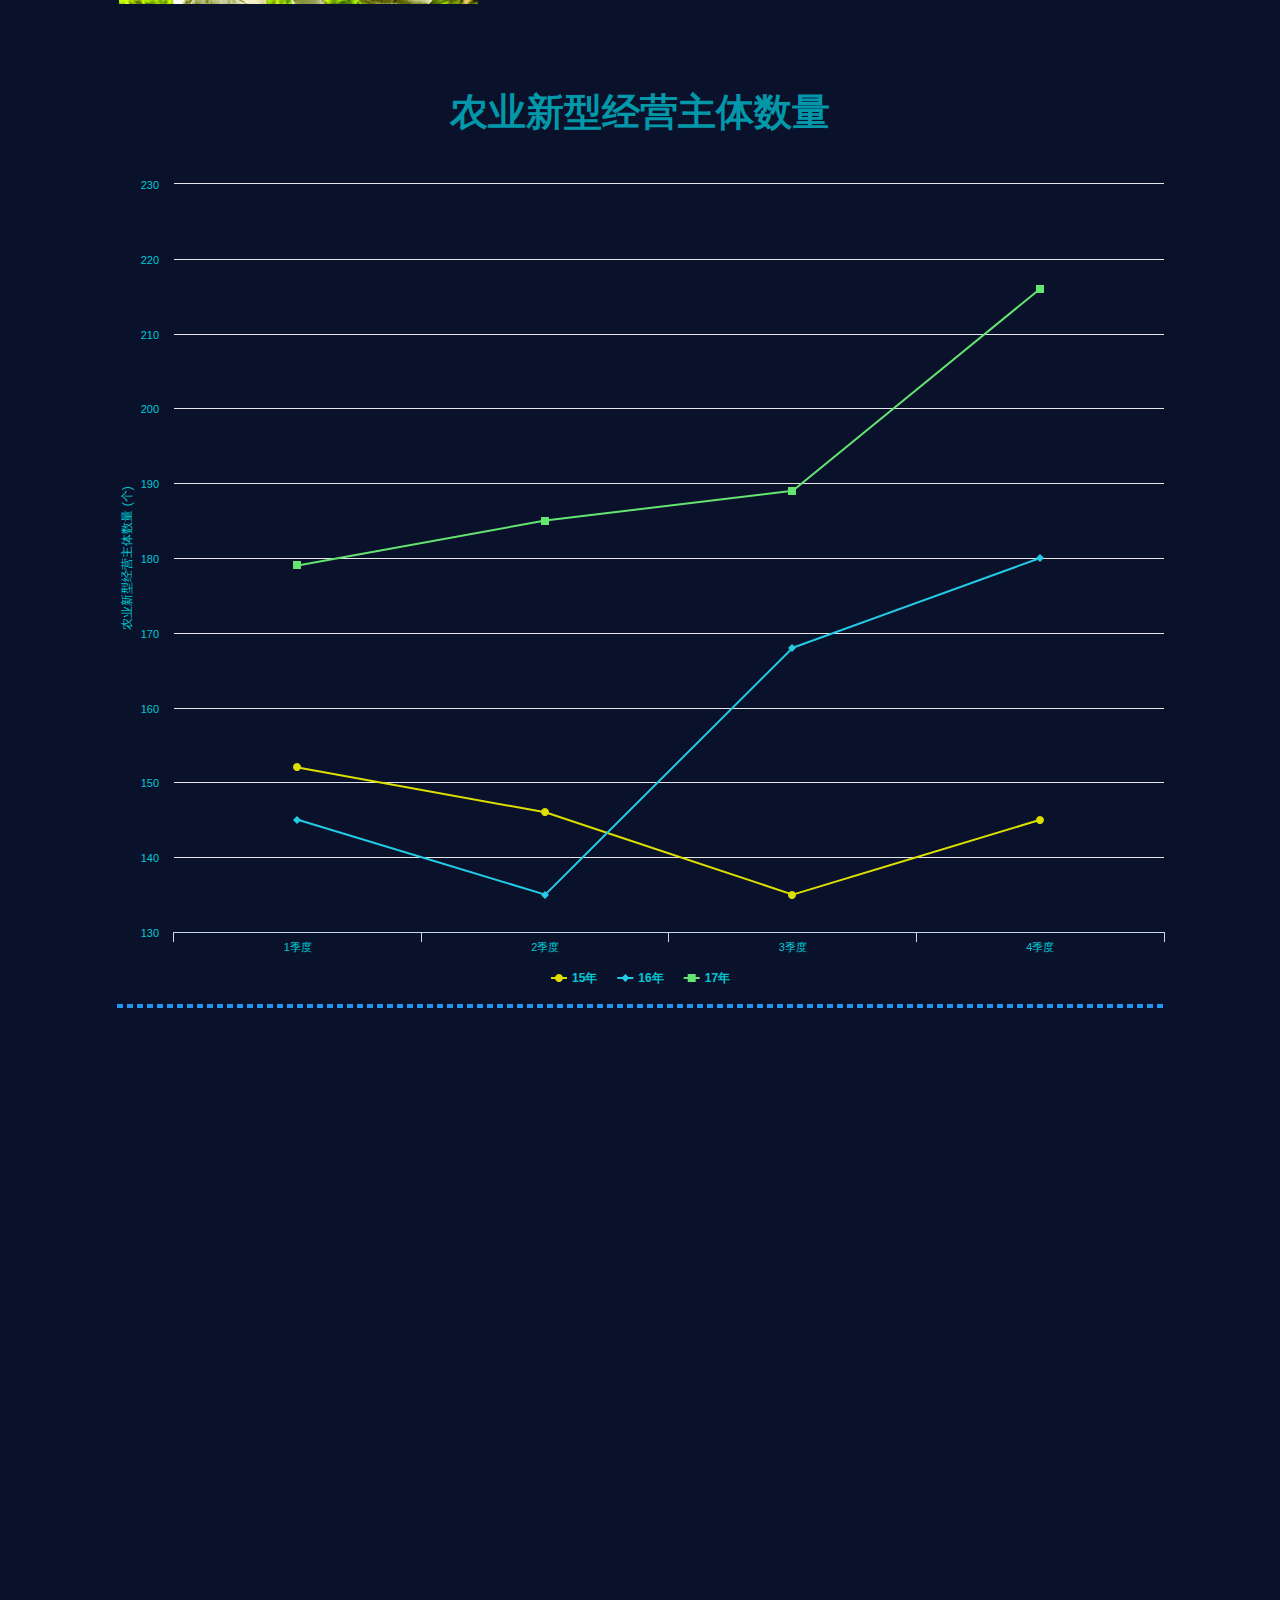
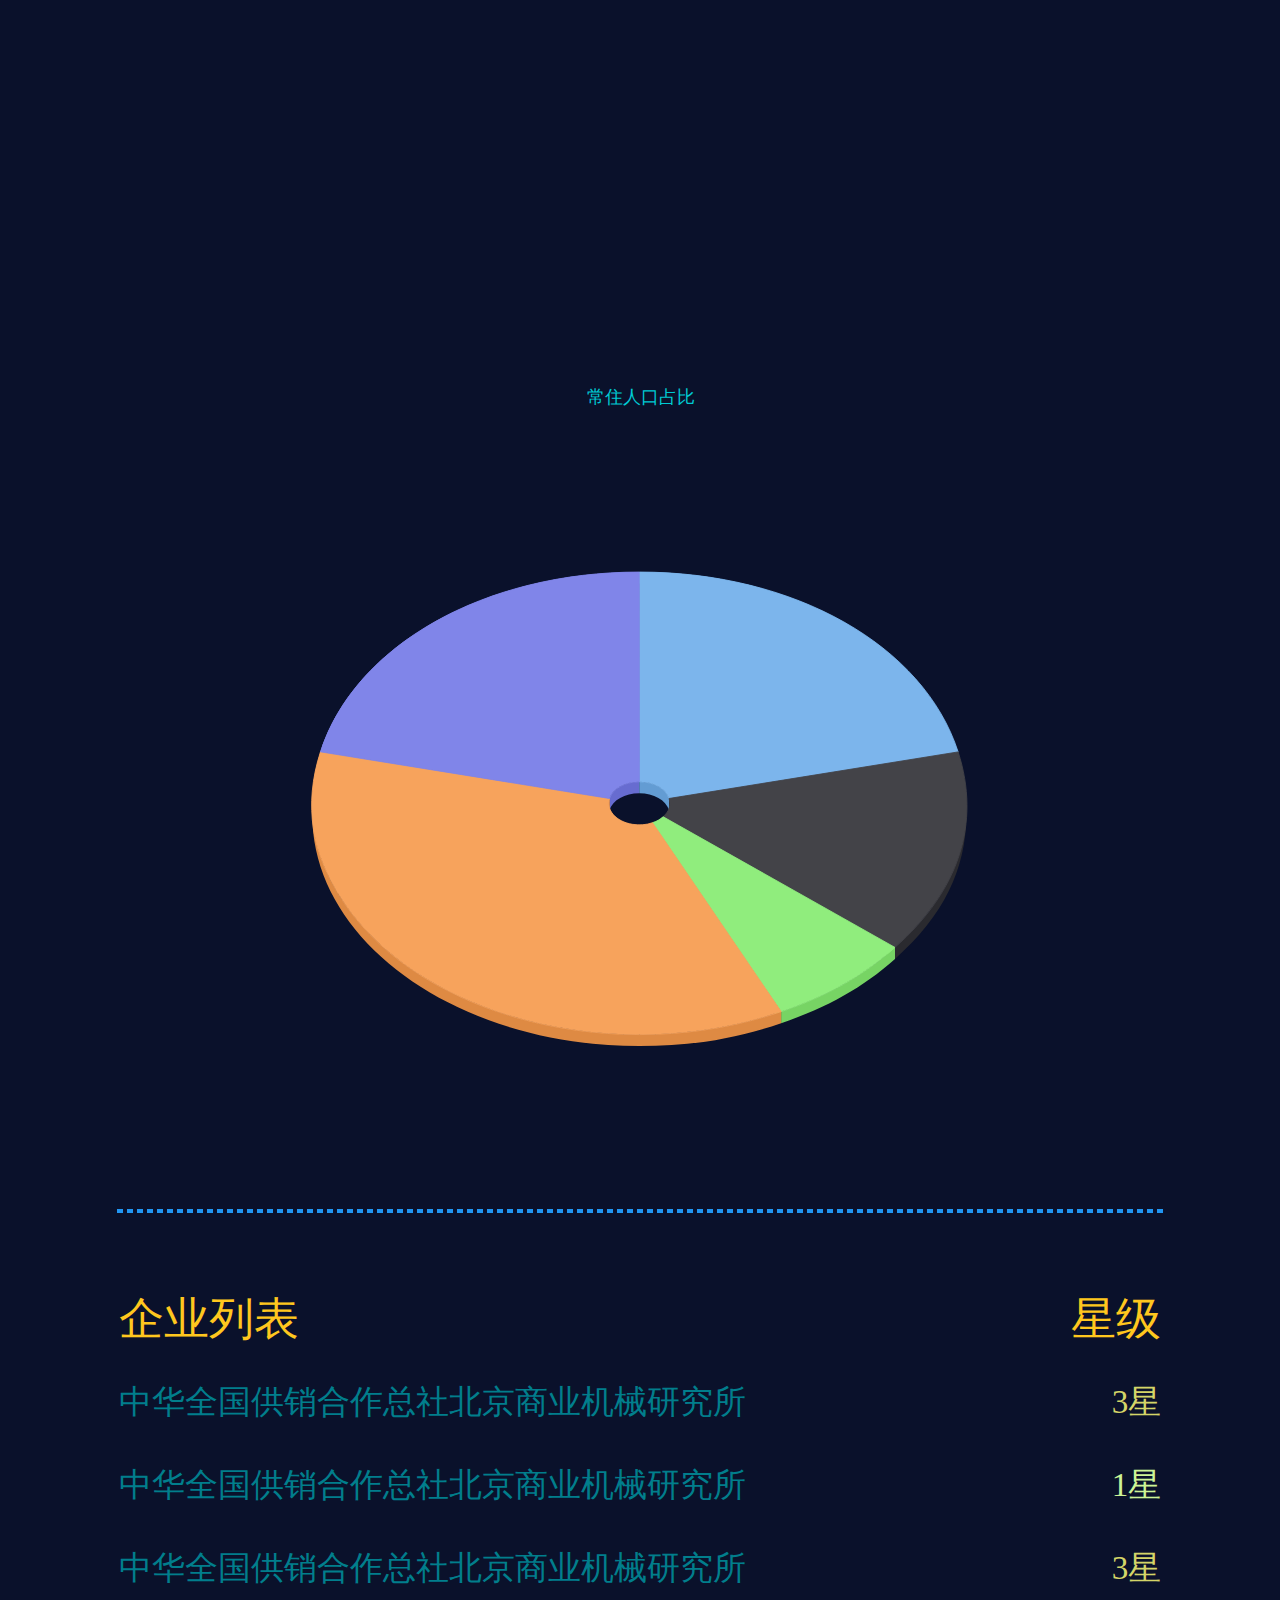
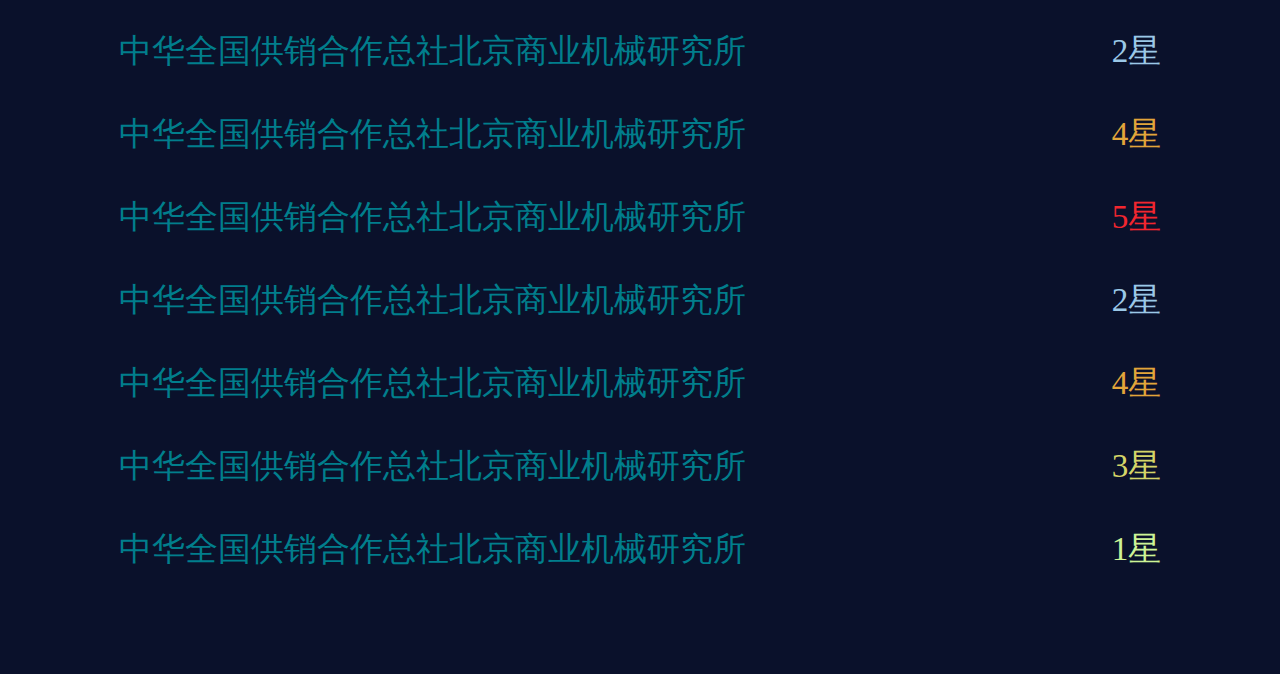
<file: i_town.html>
<!doctype html>
<html>
<head>
    <!--声明当前页面的编码集：charset=gbk,gb2312(中文编码)，utf-8国际编码-->
    <meta http-equiv="Content-Type" content="text/html; charset=utf-8">
    <!--当前页面的三要素-->
    <title>重庆江津区富硒数据展示平台-乡镇</title>
    <meta name="Keywords" content="">
    <meta name="Description" content="">
    <link href="css/main.css" rel="stylesheet">
    <!--css,js-->
    <style type="text/css">
        body{background:#0a112b;font-family:"Adobe 黑体";color:#fff;font-size:0.14rem;}
    </style>

</head>
<body>
<!--container start-->
<div class="container">
    <!--标题-->
    <div class="c_title">
        <img src="images/t_title.png" />
    </div>
    <!--选择按钮-->
    <div class="c_choose">
        <img src="images/t_choose.png" />
    </div>
    <div class="c_nav">
        <ul>
            <li>
                <a href="index.html">富硒地图</a>
            </li>
            <li>
                <a href="i_pro.html">富硒产品</a>
            </li>
            <li>
                <a href="i_test.html">检测中心</a>
            </li>
        </ul>
    </div>
    <!--检测中心介绍-->
    <div class="c_intro">
        <p>白沙镇处在江津区西南部，由于阳光照射长江江畔沙粒呈现白色得名。东汉末年建场，北宋《元丰九域志》曾载名。明神宗万历九年（1581）设水驿。清宣统二年（1910）置镇，民国时设第三区署，1949年后设第五区。1951年至1956年曾为江津县治。1957年至今为白沙镇。</p>
        <p>白沙镇是万里长江上游的国家级第一深水良港，更是黔北地区及江津西部的经济、文化、商贸中心和交通枢纽。幅员面积238平方公里，总人口15万人，2012年主城区人口近10万余人。是重庆市第一人口大镇及重庆市重点发展的中等城市。素有“天府名镇”、“川东文化重镇”之美称和“小香港”之盛誉。2010年，获住房和城乡建设部、国家文物局授予第五批“中国历史文化名镇”荣誉称号。2013年12月，江津白沙被纳入全国经济发达镇行政管理体制改革试点，是重庆首个试点镇。2012年，被列入全国第三批改革发展小城镇。白沙镇依托白沙工业园，以科学发展观贯穿全镇发展改革试点工作的各个环节，着力采取以下措施，把白沙建设成为建设成为风貌独具、特色鲜明、设施完善、环境优越、功能齐全、辐射明显、产业发达、经济繁荣、镇风文明、和谐宜居的现代文明中国历史文化名镇和宜居宜业的长江上游中等城市。白沙镇所辖的苟洲半岛也是千古贤臣文种的故乡。</p>
    </div>

    <div class="c_line"></div>
    <div class="c_content">
        <ul>
            <li>
                <a class="cc_name">镇域面积（平方公里）</a>
                <a class="cc_count">5335</a>
            </li>
            <li>
                <a class="cc_name">常住人口（个）</a>
                <a class="cc_count">5335</a>
            </li>
            <li class="cc_mar">
                <a class="cc_name">农户数量（户）</a>
                <a class="cc_count">5335</a>
            </li>
            <li>
                <a class="cc_name">土地面积（平方公里）</a>
                <a class="cc_count">5335</a>
            </li>
            <li>
                <a class="cc_name">土壤硒含量（mg/kg）</a>
                <a class="cc_count">5335</a>
            </li>
            <li class="cc_mar">
                <a class="cc_name">农业新型经营主体数量（个）</a>
                <a class="cc_count">5335</a>
            </li>
            <div class="clear"></div>
        </ul>
    </div>
    <div class="c_line"></div>
    <!---->
    <div class="c_tpic">
        <h3>白沙镇图片</h3>
        <p>
            <img src="images/pic1.png" />
        </p>
        <p>
            <img src="images/pic2.png" />
        </p>
        <p>
            <img src="images/pic1.png" />
        </p>
        <p>
            <img src="images/pic2.png" />
        </p>
        <ul>
            <li class="pb_focus"></li>
            <li></li>
            <li></li>
            <li></li>
        </ul>
    </div>
    <!--chart-->
    <div class="c_ttitle">农业新型经营主体数量</div>
    <div class="c_chart1 chart_mt1" id="container11"></div>
    <div class="c_line"></div>
    <div class="c_chart1 chart_mt1 mt">
        <a id="town_map" style="width:9rem;height:7rem;position:absolute;"></a>
    </div>
    <div class="c_chart1 chart_mt1" id="container10" style="margin-top:0.7rem;"></div>
    <div class="c_line"></div>
    <!--企业列表-->
    <div class="c_company">
        <div class="ct_title">
            <a class="ctt_name">企业列表</a>
            <a class="ctt_area">星级</a>
        </div>
        <div class="ct_list">
            <ul id="itemlist1">
                <li>
                    <a href="#" class="ctl_town">中华全国供销合作总社北京商业机械研究所</a>
                    <a class="ctl_num star3">3星</a>
                </li>
                <li>
                    <a href="#" class="ctl_town">中华全国供销合作总社北京商业机械研究所</a>
                    <a class="ctl_num star1">1星</a>
                </li>
                <li>
                    <a href="#" class="ctl_town">中华全国供销合作总社北京商业机械研究所</a>
                    <a class="ctl_num star3">3星</a>
                </li>
                <li>
                    <a href="#" class="ctl_town">中华全国供销合作总社北京商业机械研究所</a>
                    <a class="ctl_num star2">2星</a>
                </li>
                <li>
                    <a href="#" class="ctl_town">中华全国供销合作总社北京商业机械研究所</a>
                    <a class="ctl_num star4">4星</a>
                </li>
                <li>
                    <a href="#" class="ctl_town">中华全国供销合作总社北京商业机械研究所</a>
                    <a class="ctl_num star5">5星</a>
                </li>
                <li>
                    <a href="#" class="ctl_town">中华全国供销合作总社北京商业机械研究所</a>
                    <a class="ctl_num star2">2星</a>
                </li>
                <li>
                    <a href="#" class="ctl_town">中华全国供销合作总社北京商业机械研究所</a>
                    <a class="ctl_num star4">4星</a>
                </li>
                <li>
                    <a href="#" class="ctl_town">中华全国供销合作总社北京商业机械研究所</a>
                    <a class="ctl_num star3">3星</a>
                </li>
                <li>
                    <a href="#" class="ctl_town">中华全国供销合作总社北京商业机械研究所</a>
                    <a class="ctl_num star1">1星</a>
                </li>
            </ul>
        </div>
    </div>


</div>
<!--end container-->

<!--js-start-->
<script type="text/javascript" src="js/adaptive.js"></script>
<script type="text/javascript" src="js/jquery.js"></script>
<script type="text/javascript" src="js/highcharts.js"></script>
<script type="text/javascript" src="js/highcharts-3d.js"></script>
<script type="text/javascript" src="js/chart.js"></script>
<script type="text/javascript" src="js/time.js" ></script>
<script type="text/javascript" src="http://api.map.baidu.com/api?v=2.0&ak=QdkKiyNTGDK4kGu2ACXFhwFI"></script>
<script type="text/javascript" src="js/qyfb_map.js" ></script>
<script type="text/javascript" src="js/texticonoverlay.js"></script>
<script type="text/javascript" src="js/maplib.js"></script>
<script type="text/javascript" src="js/profb_map.js"></script>
<script type="text/javascript" src="js/testcenter.js"></script>
<script type="text/javascript" src="js/townIntro.js"></script>
<script type="text/javascript" src="js/town_map.js"></script>
<script type="text/javascript">
    $(document).ready(function(){
        var speed = 200;//动画速度
        $(".c_choose").click(function(event){//绑定事件处理
            event.stopPropagation();
            var offset = $(event.target).offset();//取消事件冒泡
            $(".c_nav").show();//动画显示
        });
        $(document).click(function(event) { $(".c_nav").hide(speed) });//单击空白区域隐藏

    });

</script>
<!--js-end-->
</body>
</html>
</file>
<file: css/main.css>
@charset "utf-8";
/* CSS Document */

*{margin:0;padding:0;list-style:none;text-decoration:none;outline:none;}
img{display:block; border:none;}
a{text-decoration:none;}
input{margin:0; padding:0; border:none; outline:none;}
p,td,dd,textarea{margin:0; padding:0; }
ul,li,h1,h2,h3,h4,h5{margin:0; padding:0; list-style:none; line-height:normal;}
button{border:none; padding:0; background:none; cursor:pointer;}
table{border-collapse:collapse;border-color:#333;}
.clear{clear:both;}
#companymap,#productmap{overflow:hidden;margin:0;}
.BMap_cpyCtrl{display:none;}.anchorBL{display:none;}

/*data_head*/
.container{background:#0a112b;overflow:hidden;}
.container .c_nav{width:3rem;background:#122145;border-radius:0.1rem;position:fixed;top:0.85rem;left:0.3rem;display:none;z-index:100;}
.container .c_nav ul li a{color:#0298a9;font-size:0.28rem;text-align:center;display:block;line-height:1rem;border-bottom:0.01rem solid #0a112b;}
/**/
.container .c_line{width:8.80rem;border:0.02rem #2196F3 dashed;margin:0 auto;}
.container .c_title{width:8.81rem;height:0.65rem;margin:0 auto;}
.container .c_title img{width:8.81rem;height:0.65rem;}
.container .c_choose{width:0.5rem;height:0.45rem;position:fixed;top:0.3rem;left:0.3rem;}
.container .c_choose img{width:0.5rem;height:0.45rem;}

/*内容*/
.container .c_content{width:8.8rem;margin:0.85rem auto 0.2rem;}
.container .c_content ul li{width:2.60rem;height:1.60rem;float:left;margin:0 0.5rem 0.5rem 0;}
.container .c_content ul .cc_mar{margin:0;}
.container .c_content ul li a{width:2.60rem;text-align:center;display:block;overflow:hidden;text-overflow:ellipsis;white-space:nowrap;}
.container .c_content ul li .cc_name{height:0.6rem;background:#0c1531;font-size:0.24rem;color:#56dae9;line-height:0.6rem;}
.container .c_content ul li .cc_count{height:1rem;background:#122145;font-size:0.45rem;color:#fbcd15;line-height:1rem;}
/*地图*/
.container .c_map{width:8.80rem;margin:0.7rem auto;}
.container .c_map img{width:8.76rem;height:12.44rem;}
/*chart1*/
.container .c_chart1{width:9rem;margin:0 auto;}
.container .chart_mt{margin-top:0.6rem;}
/*乡镇列表*/
.container .c_town{width:8.80rem;margin:0.7rem auto;}
.container .c_town .ct_title{overflow:hidden;margin-bottom:0.15rem;}
.container .c_town .ct_title a{font-size:0.38rem;line-height:0.4rem;color:#ffc71e;display:block;float:left;}
.container .c_town .ct_title .ctt_name{width:6rem;text-align:left;}
.container .c_town .ct_title .ctt_area{width:2.8rem;text-align:right;}
.container .c_town .ct_list{overflow:hidden;}
.container .c_town .ct_list ul li a{font-size:0.28rem;color:#017e8c;line-height:0.7rem;display:block;float:left;}
.container .c_town .ct_list ul li .ctl_town{width:6rem;text-align:left;}
.container .c_town .ct_list ul li .ctl_town:active{color:#fff;}
.container .c_town .ct_list ul li .ctl_num{width:2.8rem;text-align:right;}

/*富硒产品*/
.container .c_map1{width:8.8rem;height:6rem;margin:0 auto 0.7rem;}
.container .c_map1 a{width:8.8rem;height:6rem;position:absolute;margin-top:0.85rem;}
.container .chart_mt1{height:7rem;}
.container .c2{margin-top:0.7rem;}

/*检测中心*/
.container .c_intro{width:8.80rem;margin:0.85rem auto 0.7rem;overflow:hidden;}
.container .c_intro p{text-indent:2em;font-size:0.32rem;color:#0298a9;line-height:0.55rem;}
.container .c_ttitle{text-align:center;padding-bottom:0.3rem;font-size:0.32rem;color:#0298a9;font-weight:600;}
.container .c_tpic{width:8.8rem;height:7.82rem;margin:0.7rem auto;overflow:hidden;position:relative;}
.container .c_tpic h3{text-align:center;padding-bottom:0.3rem;font-size:0.32rem;color:#0298a9;}
.container .c_tpic ul{position:absolute;background:rgba(0, 26, 27, 0.5);bottom:0.1rem;padding:0.2rem;border-radius:0.3rem;left:3.2rem;}
.container .c_tpic ul li{width:0.2rem;height:0.2rem;border:1px solid #f9c91d;border-radius:50%;float:left;margin:0 0.15rem;}
.container .c_tpic ul .pb_focus{background:#f9c91d;}
.container .tr_down{width:8.8rem;margin:0.7rem auto;}
.container .tr_down .trd_title{width:8.8rem;height:0.8rem;}
.container .tr_down .trd_title a{width:2.2rem;height:0.8rem;display:block;float:left;text-align:center;line-height:0.8rem;font-size:0.38rem;font-weight:600;color:#02acbf;}
.container .tr_down .trd_list{width:8.8rem;height:10rem;overflow:hidden;}
.container .tr_down .trd_list ul li a{width:2.2rem;display:block;float:left;text-align:center;font-size:0.28rem;color:#02acbf;padding-bottom:0.2rem;text-overflow:ellipsis;overflow:hidden;white-space:nowrap;}

/*乡镇*/
.container .mt{margin-top:0.5rem;}
.container .c_company{width:8.80rem;margin:0.7rem auto;}
.container .c_company .ct_title{overflow:hidden;margin-bottom:0.15rem;}
.container .c_company .ct_title a{font-size:0.38rem;line-height:0.4rem;color:#ffc71e;display:block;float:left;}
.container .c_company .ct_title .ctt_name{width:7.5rem;text-align:left;}
.container .c_company .ct_title .ctt_area{width:1.3rem;text-align:right;}
.container .c_company .ct_list{overflow:hidden;}
.container .c_company .ct_list ul li a{font-size:0.28rem;color:#017e8c;line-height:0.7rem;display:block;float:left;}
.container .c_company .ct_list ul li .ctl_town{width:7.5rem;text-align:left;}
.container .c_company .ct_list ul li .ctl_town:active{color:#fff;}
.container .c_company .ct_list ul li .ctl_num{width:1.3rem;text-align:right;}

.container .c_company .ct_list ul li .star5{color:#f2262f;}
.container .c_company .ct_list ul li .star4{color:#e2a53a;}
.container .c_company .ct_list ul li .star3{color:#d4d568;}
.container .c_company .ct_list ul li .star2{color:#9bc8e7;}
.container .c_company .ct_list ul li .star1{color:#cdf496;}
</file>
